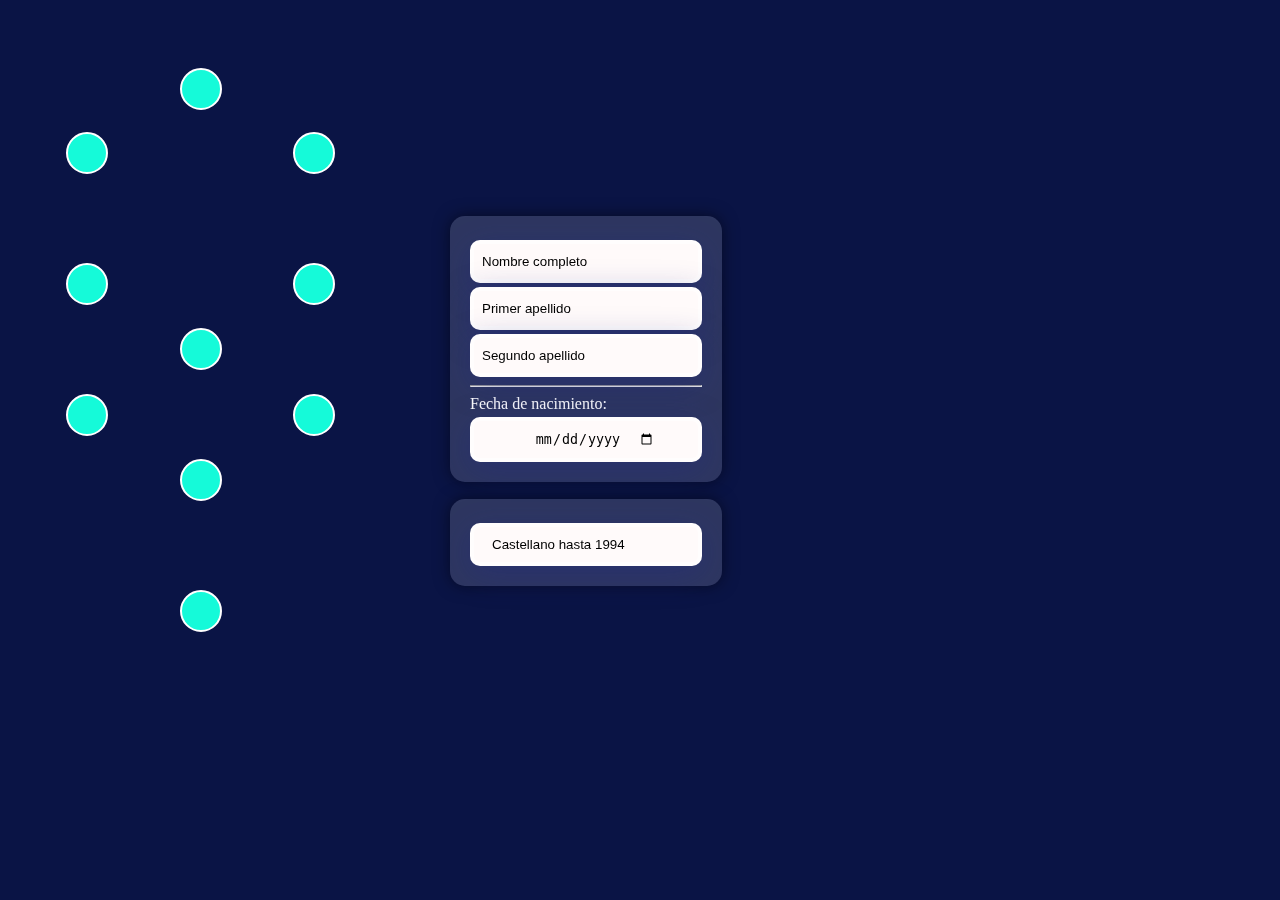
<file: kabbalah.html>
<!DOCTYPE html>
<html lang="en">

<head>
  <meta charset="UTF-8" />
  <meta http-equiv="X-UA-Compatible" content="IE=edge" />
  <meta name="viewport" content="width=device-width, initial-scale=1.0" />
  <title>Arbol de la vida</title>
  <style>
    .losInputs {
      position: absolute;
      left: 450px;
      top: 210px;
      width: 232px;
    }

    .losInputs2 {
      position: absolute;
      left: 450px;
      top: 510px;
      width: 232px;
      padding: 12px;
    }

    .esmerilado {
      box-shadow: 0 0 1rem 0 rgba(0, 0, 0, 0.5);
      border-radius: 15px;
      background-color: rgba(255, 255, 255, 0.15);
      backdrop-filter: blur(10px);
      padding: 20px;
    }

    .borde {
      background: hsla(0, 0%, 100%, 0.3);
      box-shadow: 0 8px 32px 0 rgb(31 38 135 / 37%);
      backdrop-filter: blur(1.5px);
      -webkit-backdrop-filter: blur(1.5px);
      border-radius: 10px;
      border: 4px solid hsla(0, 0%, 100%, 0.6);
    }

    .v-input {
      flex: 1 1 auto;
      font-size: 16px;
      letter-spacing: normal;

      margin-top: 4px;

      max-width: 100%;
      width: auto;

      background-color: "snow";
      font: inherit;
      padding-left: 8px;
    }

    input,
    select {
      outline: none;
      padding-left: 10px;
      background-color: transparent;
      border-style: none;
      border-radius: 0;
      padding: 0.7 0 0 0;
      writing-mode: horizontal-tb !important;

      text-rendering: auto;

      letter-spacing: normal;
      word-spacing: normal;

      text-transform: none;
      text-indent: 0px;
      text-shadow: none;
      display: inline-block;
      text-align: start;
      appearance: auto;
      border: 0 !important;
      margin-top: 10px;
      margin-bottom: 10px;

      appearance: none;
    }

    .arbolsinuso {
      background-color: #0a1445;
    }

    .fondo {
      position: absolute;
      left: 0px;
      top: 0px;
      height: 750px;
      width: 800px;
      background-image: url(https://elarboldemivida.es/wp-content/uploads/2023/02/1500.jpg);
      background-size: 800px 800px;
      background-repeat: no-repeat;
      background-position: top left;

      background-position-x: -200px;
      background-position-y: -50px;
      opacity: 0.3;
    }

    #arbolCanvas {
      position: absolute;
      left: 20px;
      top: 19px;
    }

    .titulo {
      position: absolute;
      left: 700px;
      top: 650px;
      color: antiquewhite;
    }

    table,
    th,
    td {
      border: 1px solid;
      padding: 5px;
      color: honeydew;
    }
  </style>
</head>

<body>
  <div class="arbolsinuso">
    <div class="fondo"></div>
    <div class="titulo">
      <h3 style="color: red" id="muestraError">&nbsp;</h3>
    </div>
    <canvas id="arbolCanvas" width="500" height="700">
      Su navegador no admite el uso de Canvas</canvas>
    <div class="losInputs esmerilado">
      <div class="v-input borde" style="background-color: SNOW">
        <input class="inputletra" type="text" value="Nombre completo" name="nombre" style="padding: 0em" />
      </div>
      <div class="v-input borde" style="background-color: SNOW">
        <input class="inputletra" type="text" value="Primer apellido" name="apellido" style="padding: 0em" />
      </div>
      <div class="v-input borde" style="background-color: SNOW">
        <input class="inputletra" type="text" value="Segundo apellido" name="apellido2" style="padding: 0em" />
      </div>
      <hr />
      <label style="color: white">
        Fecha de nacimiento:
        <div class="v-input borde" style="text-align: center; background-color: SNOW">
          <input class="inputletra" type="date" name="dia" />
        </div>
      </label>
    </div>
    <div class="losInputs2 esmerilado">
      <div class="v-input borde" style="background-color: SNOW">
        <select id="alfabeto" style="background-size: 0; padding-right: 0">
          <!-- style="width: 200px" -->
          <option value="Castellano94" selected>Castellano hasta 1994</option>
          <option value="Castellano95">Castellano desde 1995</option>
          <option value="internacional">Alfabeto internacional</option>
          <option value="italiano">Alfabeto Italiano</option>
          <option value="portugues">Alfabeto Portugués</option>
          <option value="aleman">Alfabeto alemán</option>
        </select>
      </div>
    </div>
    <div id="triadas" class="v-input" style="position: absolute; left: 800px; top: 88px; visibility:hidden;"></div>

    <div id="ficha" style="position: absolute; left: 1180px; top: 118px"></div>
    <div id="secreto" style="position: absolute; left: 1310px; top: 118px"></div>
  </div>
  <script>

    const fileSuelto = true;
    const color1 = "#15fad9";
    const color2 = "#ff1aff";
    const color3 = "#ffb900";
    const colorKarmaTriplicado = "red";
    let auxcolorpormodificaciones = color1;
    const colorfosforito = "#15fad9";
    const puntosRadio = 20;

    let v_alfabeto = "Castellano94";
    let v_nombre;
    let v_apellido1;
    let v_apellido2;
    let v_dia;
    let v_mes;
    let v_año;
    let muestraError = "";

    let ficha = [];
    let secreto = [];
    let fichaConSectreto = [
      0, 0, 0, 0, 0, 0, 0, 0, 0, 0, 0, 0, 0, 0, 0, 0, 0, 0, 0, 0, 0, 0, 0,
    ];
    let flagFichaLlena = false;

    const alfabeto = [
      ["A", 1, 1],
      ["B", 2, 2],
      ["C", 3, 3],
      ["CH", 4, 4],
      ["D", 5, 5],
      ["E", 6, 6],
      ["F", 7, 7],
      ["G", 8, 8],
      ["H", 9, 9],
      ["I", 1, 10],
      ["J", 2, 20],
      ["K", 3, 30],
      ["L", 4, 40],
      ["LL", 5, 50],
      ["M", 6, 60],
      ["N", 7, 70],
      ["Ñ", 8, 80],
      ["O", 9, 90],
      ["P", 1, 100],
      ["Q", 2, 200],
      ["R", 3, 300],
      ["S", 4, 400],
      ["T", 5, 500],
      ["U", 6, 600],
      ["V", 7, 700],
      ["W", 8, 800],
      ["X", 9, 900],
      ["Y", 1, 1000],
      ["Z", 2, 2000],
      [" ", 0, 0],
    ];
    const Castellano95 = [
      ["A", 1, 1],
      ["B", 2, 2],
      ["C", 3, 3],
      ["D", 4, 4],
      ["E", 5, 5],
      ["F", 6, 6],
      ["G", 7, 7],
      ["H", 8, 8],
      ["I", 9, 9],
      ["J", 1, 10],
      ["K", 2, 20],
      ["L", 3, 30],
      ["M", 4, 40],
      ["N", 5, 50],
      ["Ñ", 6, 60],
      ["O", 7, 70],
      ["P", 8, 80],
      ["Q", 9, 90],
      ["R", 1, 100],
      ["S", 2, 200],
      ["T", 3, 300],
      ["U", 4, 400],
      ["V", 5, 500],
      ["W", 6, 600],
      ["X", 7, 700],
      ["Y", 8, 800],
      ["Z", 9, 900],
      [" ", 0, 0],
    ];
    const internacional = [
      ["A", 1, 1],
      ["B", 2, 2],
      ["C", 3, 3],
      ["D", 4, 4],
      ["E", 5, 5],
      ["F", 6, 6],
      ["G", 7, 7],
      ["H", 8, 8],
      ["I", 9, 9],
      ["J", 1, 10],
      ["K", 2, 20],
      ["L", 3, 30],
      ["M", 4, 40],
      ["N", 5, 50],

      ["O", 6, 60],
      ["P", 7, 70],
      ["Q", 8, 80],
      ["R", 9, 90],
      ["S", 1, 100],
      ["T", 2, 200],
      ["U", 3, 300],
      ["V", 4, 400],
      ["W", 5, 500],
      ["X", 6, 600],
      ["Y", 7, 700],
      ["Z", 8, 800],
      [" ", 0, 0],
    ];
    const italiano = [
      ["A", 1, 1],
      ["B", 2, 2],
      ["C", 3, 3],
      ["D", 4, 4],
      ["E", 5, 5],
      ["F", 6, 6],
      ["G", 7, 7],
      ["H", 9, 9],
      ["I", 8, 8],
      ["L", 1, 10],
      ["M", 2, 20],
      ["N", 3, 30],
      ["O", 4, 40],
      ["P", 5, 50],
      ["Q", 6, 60],
      ["R", 7, 70],
      ["S", 8, 80],
      ["T", 9, 90],
      ["U", 1, 100],
      ["V", 2, 200],
      ["Z", 3, 300],
      [" ", 0, 0],
    ];
    const portugues = [
      ["A", 1, 1],
      ["B", 2, 2],
      ["C", 3, 3],
      ["D", 4, 4],
      ["E", 5, 5],
      ["F", 6, 6],
      ["G", 7, 7],
      ["H", 8, 8],
      ["I", 9, 9],
      ["J", 1, 10],
      ["K", 2, 20],
      ["L", 3, 30],
      ["M", 4, 40],
      ["N", 5, 50],
      ["O", 6, 60],
      ["P", 7, 70],
      ["Q", 8, 80],
      ["R", 9, 90],
      ["S", 1, 100],
      ["T", 2, 200],
      ["U", 3, 300],
      ["V", 4, 400],
      ["X", 5, 500],
      ["Y", 6, 600],
      ["Z", 7, 700],
      [" ", 0, 0],
    ];
    const aleman = [
      ["A", 1, 1],
      ["B", 2, 2],
      ["C", 3, 3],
      ["D", 4, 4],
      ["E", 5, 5],
      ["F", 6, 6],
      ["G", 7, 7],
      ["H", 8, 8],
      ["I", 9, 9],
      ["J", 1, 10],
      ["K", 2, 20],
      ["L", 3, 30],
      ["M", 4, 40],
      ["N", 5, 50],
      ["O", 6, 60],
      ["P", 7, 70],
      ["Q", 8, 80],
      ["R", 9, 90],
      ["S", 1, 100],
      ["T", 2, 200],
      ["U", 3, 300],
      ["V", 4, 400],
      ["W", 5, 500],
      ["X", 6, 600],
      ["Z", 7, 700],
      [" ", 0, 0],
    ];

    const posiciones = [
      [70, 181],
      [134, 294],
      [134, 67],
      [265, 294],
      [265, 67],

      [330, 181],
      [396, 294],
      [396, 67],

      [461, 181],
      [592, 181],
    ];
    if (fileSuelto) {
      document.body.style.backgroundColor = "#0a1445";

      document.getElementsByClassName("losInputs")[0].style.top =
        posiciones[5][0] - 114 + "px";
      document.getElementsByClassName("losInputs2")[0].style.top =
        posiciones[5][0] - 114 + 283 + "px";
    }

    function llenarFicha() {
      v_nombre = desglosar(v_nombre)[0];
      ficha[1] = [numero(v_nombre), null, null];
      secreto[0] = numeroSecreto(v_nombre);

      v_apellido1 = desglosar(v_apellido1)[0];
      ficha[2] = [numero(v_apellido1), null, null];
      secreto[1] = numeroSecreto(v_apellido1);

      v_apellido2 = desglosar(v_apellido2)[0];
      ficha[3] = [numero(v_apellido2), null, null];
      secreto[2] = numeroSecreto(v_apellido2);

      ficha[4] = [reduccionA22(v_dia), null, null];
      ficha[5] = [parseInt(v_mes), null, null];
      ficha[6] = [reduccionA22(v_año), null, null];
      ficha[7] = [
        reduccionA22(ficha[1][0] + ficha[2][0] + ficha[3][0]),
        null,
        null,
      ];
      ficha[8] = [
        reduccionA22(ficha[4][0] + ficha[5][0] + ficha[6][0]),
        null,
        null,
      ];
      ficha[9] = [reduccionA22(ficha[7][0] + ficha[8][0]), null, null];
      ficha[10] = [reduccionA22(ficha[1][0] + ficha[2][0]), null, null];
      ficha[11] = [reduccionA22(ficha[2][0] + ficha[3][0]), null, null];
      ficha[12] = [reduccionA22(ficha[4][0] + ficha[5][0]), null, null];
      ficha[13] = [reduccionA22(ficha[5][0] + ficha[6][0]), null, null];
      ficha[20] = [reduccionA22(ficha[10][0] + ficha[11][0]), null, null];
      ficha[21] = [reduccionA22(ficha[12][0] + ficha[13][0]), null, null];
      ficha[22] = [reduccionA22(ficha[20][0] + ficha[21][0]), null, null];

      //Ahora completar familias de numeros
      for (let t = 1; t <= 13; t++) {
        ficha[t][1] = reduccionA9(ficha[t][0]);
        ficha[t][2] = reduccionA9(ficha[t][1]);
      }
      for (let t = 20; t <= 22; t++) {
        ficha[t][1] = reduccionA9(ficha[t][0]);
        ficha[t][2] = reduccionA9(ficha[t][1]);
      }

      // Ahora intento llenar las familias
      for (let qq = 7; qq <= 13; qq++) {
        if (ficha[qq][1] == null) {
          ficha[qq][1] = intentaLlenar(qq);
        } else if (ficha[qq][2] == null) {
          ficha[qq][2] = intentaLlenar(qq);
        }
      }
      for (let qq = 20; qq <= 22; qq++) {
        if (ficha[qq][1] == null) {
          ficha[qq][1] = intentaLlenar(qq);
        } else if (ficha[qq][2] == null) {
          ficha[qq][2] = intentaLlenar(qq);
        }
      }

      //ahora solo sobre las familias incompletas rellenamos con el numero secreto. sin repetidos
      for (let r = 1; r <= 3; r++) {
        if (!verifFamiliaCompleta(r)) {
          completaConSecreto(r);
        }
      }
      //ahora vuelvo a intentar completar la familia, el resultado tambien es secreto
      for (let qq = 7; qq <= 13; qq++) {
        if (ficha[qq][1] == null) {
          ficha[qq][1] = intentaLlenar(qq);
          fichaConSectreto[qq] = ficha[qq][1] || 0;
        } else if (ficha[qq][2] == null) {
          ficha[qq][2] = intentaLlenar(qq);
          fichaConSectreto[qq] = ficha[qq][2] || 0;
        }
      }
      for (let qq = 20; qq <= 22; qq++) {
        if (ficha[qq][1] == null) {
          ficha[qq][1] = intentaLlenar(qq);
          fichaConSectreto[qq] = ficha[qq][1] || 0;
        } else if (ficha[qq][2] == null) {
          ficha[qq][2] = intentaLlenar(qq);
          fichaConSectreto[qq] = ficha[qq][2] || 0;
        }
      }
      flagFichaLlena = true;
    }

    function completaConSecreto(cual) {
      let cualsecreto = secreto[cual - 1];

      let existe1 = ficha[cual][0];
      let existe2 = ficha[cual][1];
      let existe3 = ficha[cual][2];
      if (existe1 == cualsecreto) {
        return;
      }
      if (existe2 == cualsecreto) {
        return;
      }
      if (existe3 == cualsecreto) {
        return;
      }
      if (existe2 == null) {
        ficha[cual][1] = cualsecreto;
        fichaConSectreto[cual] = cualsecreto;
        return;
      } else {
        if (existe3 == null) {
          ficha[cual][2] = cualsecreto;
          fichaConSectreto[cual] = cualsecreto;
          return;
        }
      }
    }

    function verifFamiliaCompleta(cual) {
      let copia = [...ficha[cual]];
      copia.sort(function (a, b) {
        return b - a;
      });
      let existe1 = copia[0];
      let existe2 = copia[1];
      let existe3 = copia[2];
      switch (existe1) {
        case 22:
          if (existe2 == 13 && existe3 == 4) {
            return true;
          } else return false;
          break;
        case 21:
          if (existe2 == 12 && existe3 == 3) {
            return true;
          } else return false;
          break;
        case 20:
          if (existe2 == 11 && existe3 == 2) {
            return true;
          } else return false;
          break;
        case 19:
          if (existe2 == 10 && existe3 == 1) {
            return true;
          } else return false;
          break;
        case 18:
          if (existe2 == 9) {
            return true;
          } else return false;
          break;
        case 17:
          if (existe2 == 8) {
            return true;
          } else return false;
          break;
        case 16:
          if (existe2 == 7) {
            return true;
          } else return false;
          break;
        case 15:
          if (existe2 == 6) {
            return true;
          } else return false;
          break;
        case 14:
          if (existe2 == 5) {
            return true;
          } else return false;
          break;
        default:
          return false;
      }
    }

    function intentaLlenar(cual) {
      let existe1 = ficha[cual][0];
      let existe2 = ficha[cual][1] || 0;
      let existe3 = ficha[cual][2] || 0;
      let intento1;
      let intento2;
      let intento3;
      if (cual == 7) {
        intento1 = ficha[1];
        intento2 = ficha[2];
        intento3 = ficha[3];
        return combinacionesDeSumas3(
          intento1,
          intento2,
          intento3,
          existe1,
          existe2,
          existe3
        );
      }
      if (cual == 8) {
        intento1 = ficha[4];
        intento2 = ficha[5];
        intento3 = ficha[6];
        return combinacionesDeSumas3(
          intento1,
          intento2,
          intento3,
          existe1,
          existe2,
          existe3
        );
      }
      if (cual == 9) {
        intento1 = ficha[7];
        intento2 = ficha[8];
        return combinacionesDeSumas2(
          intento1,
          intento2,
          existe1,
          existe2,
          existe3
        );
      }
      if (cual == 10) {
        intento1 = ficha[1];
        intento2 = ficha[2];
        return combinacionesDeSumas2(
          intento1,
          intento2,
          existe1,
          existe2,
          existe3
        );
      }
      if (cual == 11) {
        intento1 = ficha[2];
        intento2 = ficha[3];
        return combinacionesDeSumas2(
          intento1,
          intento2,
          existe1,
          existe2,
          existe3
        );
      }
      if (cual == 12) {
        intento1 = ficha[4];
        intento2 = ficha[5];
        return combinacionesDeSumas2(
          intento1,
          intento2,
          existe1,
          existe2,
          existe3
        );
      }
      if (cual == 13) {
        intento1 = ficha[5];
        intento2 = ficha[6];
        return combinacionesDeSumas2(
          intento1,
          intento2,
          existe1,
          existe2,
          existe3
        );
      }
      if (cual == 20) {
        intento1 = ficha[10];
        intento2 = ficha[11];
        return combinacionesDeSumas2(
          intento1,
          intento2,
          existe1,
          existe2,
          existe3
        );
      }
      if (cual == 21) {
        intento1 = ficha[12];
        intento2 = ficha[13];
        return combinacionesDeSumas2(
          intento1,
          intento2,
          existe1,
          existe2,
          existe3
        );
      }
      if (cual == 22) {
        intento1 = ficha[20];
        intento2 = ficha[21];
        return combinacionesDeSumas2(
          intento1,
          intento2,
          existe1,
          existe2,
          existe3
        );
      }
    }

    function combinacionesDeSumas3(
      intento1,
      intento2,
      intento3,
      existe1,
      existe2,
      existe3
    ) {
      let resultado;
      for (let r = 0; r <= 2; r++) {
        if (intento1[r] == null) {
          break;
        }
        for (let s = 0; s <= 2; s++) {
          if (intento2[s] == null) {
            break;
          }
          for (let t = 0; t <= 2; t++) {
            if (intento3[t] == null) {
              break;
            }
            resultado = reduccionA22(intento1[r] + intento2[s] + intento3[t]);
            if (
              resultado != existe1 &&
              resultado != existe2 &&
              resultado != existe3
            ) {
              return resultado;
            }
          }
        }
      }
      return null;
    }
    function combinacionesDeSumas2(
      intento1,
      intento2,
      existe1,
      existe2,
      existe3
    ) {
      let resultado;
      for (let r = 0; r <= 2; r++) {
        if (intento1[r] == null) {
          break;
        }
        for (let s = 0; s <= 2; s++) {
          if (intento2[s] == null) {
            break;
          }
          resultado = reduccionA22(intento1[r] + intento2[s]);
          if (
            resultado != existe1 &&
            resultado != existe2 &&
            resultado != existe3
          ) {
            return resultado;
          }
        }
      }
      return null;
    }

    function numero(que) {
      return reduccionA22(desglosar(que)[1]);
    }
    function numeroSecreto(que) {
      return reduccionA22(desglosar(que)[2]);
    }

    function reduccionA9(que) {
      if (que > 22) {
        muestraError =
          "error de interpretacioon en los calculos, por favor avise al administrador";
        return;
      }
      if (que <= 9) return null;
      if (que == 19) return 10;
      let unidades = que % 10;
      let decenas = Math.trunc(que / 10) % 10;
      return unidades + decenas;
    }

    function reduccionA22(que) {
      if (que <= 22) return parseInt(que);
      let unidades = que % 10;
      let decenas = Math.trunc(que / 10) % 10;
      let centenas = Math.trunc(que / 100) % 10;
      let miles = Math.trunc(que / 1000) % 10;
      let decenamiles = Math.trunc(que / 10000) % 10;
      let centenamiles = Math.trunc(que / 100000) % 10;
      let millones = Math.trunc(que / 1000000) % 10;
      return parseInt(
        reduccionA22(
          unidades +
          decenas +
          centenas +
          miles +
          decenamiles +
          centenamiles +
          millones
        )
      );
    }

    function desglosar(que) {
      //que las letras esten en el alfabeto
      que = que.toUpperCase();
      que = eliminarDiacriticos(que);
      let sumaNormal = 0,
        sumaOculta = 0;
      let letra;
      let alfabetoElegido = [];
      switch (v_alfabeto) {
        case "Castellano94":
          alfabetoElegido = alfabeto;
          break;
        case "internacional":
          alfabetoElegido = internacional;
          que = quitarLetrsaNoEsten(que, alfabetoElegido);
          break;
        case "Castellano95":
          alfabetoElegido = Castellano95;
          break;
        case "italiano":
          alfabetoElegido = italiano;
          que = quitarLetrsaNoEsten(que, alfabetoElegido);
          break;
        case "portugues":
          alfabetoElegido = portugues;
          que = quitarLetrsaNoEsten(que, alfabetoElegido);
          break;
        case "aleman":
          alfabetoElegido = aleman;
          que = quitarLetrsaNoEsten(que, alfabetoElegido);
          break;
        default:
          alfabetoElegido = alfabeto;
          que = quitarLetrsaNoEsten(que, alfabetoElegido);
      }
      for (let t = 0; t < que.length; t++) {
        letra = que[t];
        if (v_alfabeto == "Castellano94") {
          if (letra == "C" && t < que.length - 1 && que[t + 1] == "H") {
            letra = "CH";
            t++;
          }
          if (letra == "L" && t < que.length - 1 && que[t + 1] == "L") {
            letra = "LL";
            t++;
          }
        }
        let puntero = 0;
        try {
          while (alfabetoElegido[puntero][0] != letra) {
            puntero++;
          }
        } catch {
          muestraError = "la letra " + letra + " no está en el diccionario";
          return;
        }

        sumaNormal = sumaNormal + alfabetoElegido[puntero][1];
        sumaOculta = sumaOculta + alfabetoElegido[puntero][2];
      }
      //console.log('filtrado: ', que);
      return [que, sumaNormal, sumaOculta];
    }
    function quitarLetrsaNoEsten(que, alfabetoElegido) {
      const texto = [...que];
      var result = "";
      let flag;
      texto.forEach((letra) => {
        flag = true;
        for (const item of alfabetoElegido) {
          if (item[0] === letra) {
            result = result + letra;
            flag = false;
            break;
          }
        }
        if (flag) {
          alert(
            "Se quitó la letra " + letra + " porque no está en el diccionario"
          );
        }
      });

      return result;
    }

    function eliminarDiacriticos(texto) {
      return texto
        .normalize("NFD")
        .replace(
          /([^n\u0300-\u036f]|n(?!\u0303(?![\u0300-\u036f])))[\u0300-\u036f]+/gi,
          "$1"
        )
        .normalize()
        .replace(/[^[A-ZÑ ]]*/g, "")
        .replace(/[[]*/g, "");
    }

    function dibujarFicha() {
      for (let t = 1; t <= 7; t++) {
        auxDibuja3(t, color1);
      }
      //ficha 8 en rojo
      auxDibuja3(8, color2);

      //ficha 9 en verde
      auxDibuja3(9, color3);

      //ficha 10 en linea discontinua
      auxDibuja3(10, color1, false, true);

      //ficha 11 con punto raya , la secreta con ondulacion punto ondulacion
      auxDibuja3(11, color1, false, true, 2);

      //ficha 12 con puntos finos
      auxDibuja3(12, color1, false, true, 3);

      //ficha 13 con puntos gruesos
      auxDibuja3(13, color1, false, true, 4);

      //ahora las lineas de karma
      let senderosexistentes = [];
      for (let t = 1; t <= 13; t++) {
        senderosexistentes = senderosexistentes.concat(ficha[t]);
      }

      let karma = [];
      let karmaduplicado = [];
      let karmatriplicado = [];
      karma = ficha[20].concat(ficha[21].concat(ficha[22])); ///para sumar arrays
      //console.log(karma);
      ///todo duplicado lo pongo en karmaduplicado
      for (var i = karma.length - 1; i >= 0; i--) {
        if (karma.indexOf(karma[i]) !== i) {
          karmaduplicado.push(karma[i]);
          karma.splice(i, 1); //me adelanto quitando uno de los duplicados
        }
      }

      //ahora, en karmaduplicado puede estar mas de una vez, lo reduzco
      /*
          // No, en la nueva version no lo reduzco sino que lo mando a triplicado
          for (var i = karmaduplicado.length - 1; i >= 0; i--) {
              if (karmaduplicado.indexOf(karmaduplicado[i]) !== i) {
                  karmaduplicado.splice(i, 1);
              }
          }
          */
      for (var i = karmaduplicado.length - 1; i >= 0; i--) {
        if (karmaduplicado.indexOf(karmaduplicado[i]) !== i) {
          karmatriplicado.push(karmaduplicado[i]);
          karmaduplicado.splice(i, 1); //me adelanto quitando uno de los duplicados
        }
      }

      //ahora quito los nulos, hay max 1 solo en cada array
      if (karma.indexOf(null) != -1) karma.splice(karma.indexOf(null), 1);
      if (karmaduplicado.indexOf(null) != -1)
        karmaduplicado.splice(karmaduplicado.indexOf(null), 1);
      if (karmatriplicado.indexOf(null) != -1)
        karmatriplicado.splice(karmatriplicado.indexOf(null), 1);
      //ahora quito en karma todos los que esten en karmaduplicado y triplicado.  luego quito de duplicado los que esten en triplicado. es de esta manera porque es una modificacion al codigo existente
      for (var d = karmaduplicado.length - 1; d >= 0; d--) {
        if (karma.indexOf(karmaduplicado[d]) != -1)
          karma.splice(karma.indexOf(karmaduplicado[d]), 1);
      }
      for (var d = karmatriplicado.length - 1; d >= 0; d--) {
        if (karma.indexOf(karmatriplicado[d]) != -1)
          karma.splice(karma.indexOf(karmatriplicado[d]), 1);
        if (karmaduplicado.indexOf(karmatriplicado[d]) != -1)
          karmaduplicado.splice(
            karmaduplicado.indexOf(karmatriplicado[d]),
            1
          );
      }

      // console.log("ficha:", ficha);
      //console.log("karma ", karma);
      //console.log("karmaduplicado ", karmaduplicado);
      //console.log("karmatriplicado ", karmatriplicado);

      karma.forEach((cada) => {
        if (senderosexistentes.indexOf(cada) == -1) {
          //el sendero no esta ocupado entonces dibujo el camino
          dibujaKarma(cada);
        } else {
          // dibujo un + sobre el sendero
          poneSimboloSuma(cada);
        }
      });
      karmaduplicado.forEach((cada) => {
        if (senderosexistentes.indexOf(cada) == -1) {
          dibujaKarmaDuplicado(cada);
        } else {
          poneSimboloSumaduplicado(cada);
        }
      });
      karmatriplicado.forEach((cada) => {
        if (senderosexistentes.indexOf(cada) == -1) {
          dibujaKarmaTriplicado(cada);
        } else {
          auxcolorpormodificaciones = colorKarmaTriplicado;
          poneSimboloSumaduplicado(cada);
          auxcolorpormodificaciones = color1;
        }
      });
      ponecirculos();
      dibujaRecuadro();
      ponenumerosendero();

      //console.log(ficha);

      if (fileSuelto) {
        poneTabla();
      }
      MuestraTablaTriadaVacia();

      if (senderosexistentes.indexOf(1) > -1
        && senderosexistentes.indexOf(3) > -1
        && senderosexistentes.indexOf(22) > -1) {
        document.getElementById("tri1").innerHTML = "\u2713";
      }
      if (senderosexistentes.indexOf(6) > -1
        && senderosexistentes.indexOf(3) > -1
        && senderosexistentes.indexOf(4) > -1) {
        document.getElementById("tri2").innerHTML = "\u2713";
      }
      if (senderosexistentes.indexOf(13) > -1
        && senderosexistentes.indexOf(14) > -1
        && senderosexistentes.indexOf(15) > -1) {
        document.getElementById("tri3").innerHTML = "\u2713";
      } if (senderosexistentes.indexOf(16) > -1
        && senderosexistentes.indexOf(18) > -1
        && senderosexistentes.indexOf(20) > -1) {
        document.getElementById("tri4").innerHTML = "\u2713";
      } if (senderosexistentes.indexOf(8) > -1
        && senderosexistentes.indexOf(9) > -1
        && senderosexistentes.indexOf(11) > -1) {
        document.getElementById("tri5").innerHTML = "\u2713";
      } if (senderosexistentes.indexOf(16) > -1
        && senderosexistentes.indexOf(17) > -1
        && senderosexistentes.indexOf(19) > -1) {
        document.getElementById("tri6").innerHTML = "\u2713";
      }
      //////////////////
      if (senderosexistentes.indexOf(6) > -1
        && senderosexistentes.indexOf(2) > -1
        && senderosexistentes.indexOf(1) > -1) {
        document.getElementById("tri7").innerHTML = "\u2713";
      }
      if (senderosexistentes.indexOf(6) > -1
        && senderosexistentes.indexOf(11) > -1
        && senderosexistentes.indexOf(7) > -1) {
        document.getElementById("tri8").innerHTML = "\u2713";
      } if (senderosexistentes.indexOf(11) > -1
        && senderosexistentes.indexOf(12) > -1
        && senderosexistentes.indexOf(15) > -1) {
        document.getElementById("tri9").innerHTML = "\u2713";
      } if (senderosexistentes.indexOf(14) > -1
        && senderosexistentes.indexOf(19) > -1
        && senderosexistentes.indexOf(15) > -1) {
        document.getElementById("tri10").innerHTML = "\u2713";
      } if (senderosexistentes.indexOf(21) > -1
        && senderosexistentes.indexOf(20) > -1
        && senderosexistentes.indexOf(19) > -1) {
        document.getElementById("tri11").innerHTML = "\u2713";
      }
      //////////////////
      if (senderosexistentes.indexOf(22) > -1
        && senderosexistentes.indexOf(2) > -1
        && senderosexistentes.indexOf(4) > -1) {
        document.getElementById("tri12").innerHTML = "\u2713";
      }
      if (senderosexistentes.indexOf(4) > -1
        && senderosexistentes.indexOf(5) > -1
        && senderosexistentes.indexOf(9) > -1) {
        document.getElementById("tri13").innerHTML = "\u2713";
      } if (senderosexistentes.indexOf(10) > -1
        && senderosexistentes.indexOf(13) > -1
        && senderosexistentes.indexOf(9) > -1) {
        document.getElementById("tri14").innerHTML = "\u2713";
      } if (senderosexistentes.indexOf(14) > -1
        && senderosexistentes.indexOf(13) > -1
        && senderosexistentes.indexOf(17) > -1) {
        document.getElementById("tri15").innerHTML = "\u2713";
      } if (senderosexistentes.indexOf(21) > -1
        && senderosexistentes.indexOf(17) > -1
        && senderosexistentes.indexOf(18) > -1) {
        document.getElementById("tri16").innerHTML = "\u2713";
      }

    }
    function auxponeSimboloSuma(x, y) {
      //console.warn(ctx);
      ctx.save();
      ctx.beginPath();
      ctx.strokeStyle = auxcolorpormodificaciones;

      ctx.lineWidth = 2;
      ctx.setLineDash([]);
      ctx.moveTo(x, y);
      ctx.lineTo(x, y + 10);
      ctx.moveTo(x - 5, y + 5);
      ctx.lineTo(x + 5, y + 5);
      ctx.stroke();
      ctx.restore();
    }
    function poneSimboloSuma(sendero) {
      switch (sendero) {
        case 1:
          auxponeSimboloSuma(110, 85);
          break;
        case 2:
          auxponeSimboloSuma(197, 187);
          break;
        case 3:
          auxponeSimboloSuma(125, 147);
          break;
        case 4:
          auxponeSimboloSuma(235, 200);
          break;
        case 5:
          auxponeSimboloSuma(312, 187);
          break;
        case 6:
          auxponeSimboloSuma(127, 200);
          break;
        case 7:
          auxponeSimboloSuma(50, 187);
          break;
        case 8:
          auxponeSimboloSuma(163, 242);
          break;
        case 9:
          auxponeSimboloSuma(250, 305);
          break;
        case 10:
          auxponeSimboloSuma(312, 317);
          break;
        case 11:
          auxponeSimboloSuma(110, 305);

          break;
        case 12:
          auxponeSimboloSuma(50, 317);
          break;
        case 13:
          auxponeSimboloSuma(250, 345);
          break;
        case 14:
          auxponeSimboloSuma(198, 365);
          break;
        case 15:
          auxponeSimboloSuma(110, 345);
          break;
        case 16:
          auxponeSimboloSuma(135, 373);
          break;
        case 17:
          auxponeSimboloSuma(230, 410);
          break;
        case 18:
          auxponeSimboloSuma(265, 470);
          break;
        case 19:
          auxponeSimboloSuma(110, 435);
          break;
        case 20:
          auxponeSimboloSuma(97, 470);
          break;
        case 21:
          auxponeSimboloSuma(165, 485);
          break;
        case 22:
          auxponeSimboloSuma(255, 85);
          break;
      }
    }
    function poneSimboloSumaduplicado(sendero) {
      switch (sendero) {
        case 1:
          auxponeSimboloSuma(107, 85);
          auxponeSimboloSuma(97, 85);
          break;
        case 2:
          auxponeSimboloSuma(197, 187);
          auxponeSimboloSuma(207, 187);
          break;
        case 3:
          auxponeSimboloSuma(125, 147);
          auxponeSimboloSuma(115, 147);
          break;
        case 4:
          auxponeSimboloSuma(235, 200);
          auxponeSimboloSuma(225, 200);
          break;
        case 5:
          auxponeSimboloSuma(312, 187);
          auxponeSimboloSuma(322, 187);
          break;
        case 6:
          auxponeSimboloSuma(127, 200);
          auxponeSimboloSuma(137, 200);
          break;
        case 7:
          auxponeSimboloSuma(50, 187);
          auxponeSimboloSuma(40, 187);
          break;
        case 8:
          auxponeSimboloSuma(163, 242);
          auxponeSimboloSuma(153, 242);
          break;
        case 9:
          auxponeSimboloSuma(250, 305);
          auxponeSimboloSuma(260, 305);
          break;
        case 10:
          auxponeSimboloSuma(312, 317);
          auxponeSimboloSuma(322, 317);
          break;
        case 11:
          auxponeSimboloSuma(110, 305);
          auxponeSimboloSuma(100, 305);
          break;
        case 12:
          auxponeSimboloSuma(50, 317);
          auxponeSimboloSuma(40, 317);
          break;
        case 13:
          auxponeSimboloSuma(250, 345);
          auxponeSimboloSuma(260, 345);
          break;
        case 14:
          auxponeSimboloSuma(198, 365);
          auxponeSimboloSuma(208, 365);
          break;
        case 15:
          auxponeSimboloSuma(110, 345);
          auxponeSimboloSuma(100, 345);
          break;
        case 16:
          auxponeSimboloSuma(135, 373);
          auxponeSimboloSuma(145, 373);
          break;
        case 17:
          auxponeSimboloSuma(230, 410);
          auxponeSimboloSuma(220, 410);
          break;
        case 18:
          auxponeSimboloSuma(265, 470);
          auxponeSimboloSuma(275, 470);
          break;
        case 19:
          auxponeSimboloSuma(110, 435);
          auxponeSimboloSuma(120, 435);
          break;
        case 20:
          auxponeSimboloSuma(97, 470);
          auxponeSimboloSuma(87, 470);
          break;
        case 21:
          auxponeSimboloSuma(165, 485);
          auxponeSimboloSuma(155, 485);
          break;
        case 22:
          auxponeSimboloSuma(255, 85);
          auxponeSimboloSuma(265, 85);
          break;
      }
    }

    function auxDibuja3(
      t,
      color,
      zig = false,
      discontinua = false,
      dashType = 1
    ) {
      dibujaLinea(ficha[t][0], color, false, discontinua, dashType);
      if (ficha[t][1] != null) {
        if (ficha[t][1] == fichaConSectreto[t])
          dibujaLinea(ficha[t][1], color, true, discontinua, dashType);
        else dibujaLinea(ficha[t][1], color, false, discontinua, dashType);
      }
      if (ficha[t][2] != null) {
        if (ficha[t][2] == fichaConSectreto[t])
          dibujaLinea(ficha[t][2], color, true, discontinua, dashType);
        else dibujaLinea(ficha[t][2], color, false, discontinua, dashType);
      }
    }

    function dibujaLinea(
      cual,
      color,
      zig = false,
      dash = false,
      dashType = 1
    ) {
      //console.log(cual, zig);
      //cuando hay mas de una linea, que se dibujen una al lado de la otra, si es impar sera a la izq de la pricipal
      let separacionOffset = 5;
      let offset =
        Math.pow(-1, linea[cual]) *
        separacionOffset *
        Math.ceil(linea[cual] / 2);
      //console.log("cuantos:", linea[cual], offset);
      linea[cual]++;
      switch (cual) {
        case 1:
          punto[1].cuantos++;
          punto[3].cuantos++;
          new Line(punto[1], punto[3], zig, dash).draw(
            dashType,
            ctx,
            color,
            offset * 0.5,
            offset * 0.8
          );
          break;
        case 2:
          punto[1].cuantos++;
          punto[6].cuantos++;
          new Line(punto[1], punto[6], zig, dash).draw(
            dashType,
            ctx,
            color,
            offset
          );
          break;
        case 3:
          punto[2].cuantos++;
          punto[3].cuantos++;
          new Line(punto[2], punto[3], zig, dash).draw(
            dashType,
            ctx,
            color,
            0,
            offset
          );
          break;
        case 4:
          punto[2].cuantos++;
          punto[6].cuantos++;
          new Line(punto[2], punto[6], zig, dash).draw(
            dashType,
            ctx,
            color,
            offset * 0.8,
            offset * 0.5
          );
          break;
        case 5:
          punto[2].cuantos++;
          punto[4].cuantos++;
          new Line(punto[2], punto[4], zig, dash).draw(
            dashType,
            ctx,
            color,
            offset
          );
          break;
        case 6:
          punto[3].cuantos++;
          punto[6].cuantos++;
          new Line(punto[3], punto[6], zig, dash).draw(
            dashType,
            ctx,
            color,
            offset * -0.8,
            offset * 0.5
          );
          break;
        case 7:
          punto[5].cuantos++;
          punto[3].cuantos++;
          new Line(punto[5], punto[3], zig, dash).draw(
            dashType,
            ctx,
            color,
            offset,
            0
          );
          break;
        case 8:
          punto[4].cuantos++;
          punto[5].cuantos++;
          new Line(punto[4], punto[5], zig, dash).draw(
            dashType,
            ctx,
            color,
            0,
            offset
          );
          break;
        case 9:
          punto[4].cuantos++;
          punto[6].cuantos++;
          new Line(punto[4], punto[6], zig, dash).draw(
            dashType,
            ctx,
            color,
            offset * 0.5,
            offset * 0.8
          );
          break;
        case 10:
          punto[4].cuantos++;
          punto[7].cuantos++;
          new Line(punto[4], punto[7], zig, dash).draw(
            dashType,
            ctx,
            color,
            offset
          );
          break;
        case 11:
          punto[5].cuantos++;
          punto[6].cuantos++;
          new Line(punto[6], punto[5], zig, dash).draw(
            dashType,
            ctx,
            color,
            offset * -0.5,
            offset * 0.8
          );
          break;
        case 12:
          punto[5].cuantos++;
          punto[8].cuantos++;
          new Line(punto[8], punto[5], zig, dash).draw(
            dashType,
            ctx,
            color,
            offset
          );
          break;
        case 13:
          punto[7].cuantos++;
          punto[6].cuantos++;
          new Line(punto[6], punto[7], zig, dash).draw(
            dashType,
            ctx,
            color,
            offset * -0.5,
            offset * 0.8
          );
          break;
        case 14:
          punto[9].cuantos++;
          punto[6].cuantos++;
          new Line(punto[9], punto[6], zig, dash).draw(
            dashType,
            ctx,
            color,
            offset
          );
          break;
        case 15:
          punto[8].cuantos++;
          punto[6].cuantos++;
          new Line(punto[6], punto[8], zig, dash).draw(
            dashType,
            ctx,
            color,
            offset * 0.5,
            offset * 0.8
          );
          break;
        case 16:
          punto[7].cuantos++;
          punto[8].cuantos++;
          new Line(punto[7], punto[8], zig, dash).draw(
            dashType,
            ctx,
            color,
            0,
            offset
          );
          break;
        case 17:
          punto[7].cuantos++;
          punto[9].cuantos++;
          new Line(punto[7], punto[9], zig, dash).draw(
            dashType,
            ctx,
            color,
            offset * 0.5,
            offset * 0.8
          );
          break;
        case 18:
          punto[7].cuantos++;
          punto[10].cuantos++;
          new Line(punto[7], punto[10], zig, dash).draw(
            dashType,
            ctx,
            color,
            offset * 0.8,
            offset * 0.5
          );
          break;
        case 19:
          punto[8].cuantos++;
          punto[9].cuantos++;
          new Line(punto[8], punto[9], zig, dash).draw(
            dashType,
            ctx,
            color,
            offset * -0.5,
            offset * 0.8
          );
          break;

        case 20:
          punto[10].cuantos++;
          punto[8].cuantos++;
          new Line(punto[8], punto[10], zig, dash).draw(
            dashType,
            ctx,
            color,
            offset * 0.5,
            offset * -0.8
          );
          break;
        case 21:
          punto[10].cuantos++;
          punto[9].cuantos++;
          new Line(punto[9], punto[10], zig, dash).draw(
            dashType,
            ctx,
            color,
            offset
          );
          break;
        case 22:
          punto[1].cuantos++;
          punto[2].cuantos++;
          new Line(punto[2], punto[1], zig, dash).draw(
            dashType,
            ctx,
            color,
            offset * -0.5,
            offset * 0.8
          );
          break;
        default:
          return false;
      }
      //ponecirculos();
      //console.log('linea', linea[19]);
    }
    function dibujaKarmaaux(desde, hasta, offsetx = 1, offsety = 1) {
      //ejemplo linea torcida de estrellas
      let xx = (length * 2.6) / 2;
      let region = new Path2D();
      let to = hasta;
      let from = desde;

      let lineRadians = Math.atan2(to.y - from.y, to.x - from.x);
      const a = from.x - to.x;
      const b = from.y - to.y;
      let lineLength = Math.sqrt(a * a + b * b);

      ctx.save();
      ctx.beginPath();
      ctx.translate(from.x + xx * offsetx, from.y + xx * offsety);
      ctx.rotate(lineRadians);
      ctx.moveTo(0, 0);

      region.moveTo(0, 0);
      region.lineTo(0, 0 + xx * 2);
      region.lineTo(lineLength, 0 + xx * 2);
      region.lineTo(lineLength, 0);
      region.lineTo(0, 0);
      region.closePath();

      ctx.fill(region);
      ctx.restore();
    }

    function dibujaKarma(cual, duplicado = false, triplicado = false) {
      if (duplicado) ctx.fillStyle = asteriscopattern;
      else if (triplicado) ctx.fillStyle = karma3pattern;
      else ctx.fillStyle = estrellapattern;
      linea[cual]++;
      switch (cual) {
        case 1:
          dibujaKarmaaux(punto[1], punto[3], 0.5, 0.8);
          break;
        case 2:
          dibujaKarmaaux(punto[1], punto[6]);
          break;
        case 3:
          dibujaKarmaaux(punto[2], punto[3]);
          break;
        case 4:
          dibujaKarmaaux(punto[2], punto[6], 0.8, 0.5);
          break;
        case 5:
          dibujaKarmaaux(punto[2], punto[4]);
          break;
        case 6:
          dibujaKarmaaux(punto[3], punto[6], 0.8, -0.5);
          break;
        case 7:
          dibujaKarmaaux(punto[3], punto[5]);
          break;
        case 8:
          dibujaKarmaaux(punto[4], punto[5]);
          break;
        case 9:
          dibujaKarmaaux(punto[4], punto[6], 0.5, 0.8);
          break;
        case 10:
          dibujaKarmaaux(punto[4], punto[7]);
          break;
        case 11:
          dibujaKarmaaux(punto[6], punto[5], -0.5, 0.8);
          break;
        case 12:
          dibujaKarmaaux(punto[5], punto[8]);
          break;
        case 13:
          dibujaKarmaaux(punto[7], punto[6], -0.5, 0.8);
          break;
        case 14:
          dibujaKarmaaux(punto[6], punto[9]);
          break;
        case 15:
          dibujaKarmaaux(punto[6], punto[8], 0.5, 0.8);
          break;
        case 16:
          dibujaKarmaaux(punto[7], punto[8]);
          break;
        case 17:
          dibujaKarmaaux(punto[7], punto[9], 0.5, 0.8);
          break;
        case 18:
          dibujaKarmaaux(punto[7], punto[10], 0.8, 0.5);
          break;
        case 19:
          dibujaKarmaaux(punto[9], punto[8], -0.5, 0.8);
          break;
        case 20:
          dibujaKarmaaux(punto[8], punto[10], 0.8, -0.5);
          break;
        case 21:
          dibujaKarmaaux(punto[9], punto[10]);
          break;
        case 22:
          dibujaKarmaaux(punto[2], punto[1], -0.5, 0.8);
          break;
        default:
          return false;
      }
      //ponecirculos();
      //console.log('linea', linea[19]);
    }

    function dibujaKarmaDuplicado(cual) {
      dibujaKarma(cual, true);
    }
    function dibujaKarmaTriplicado(cual) {
      dibujaKarma(cual, false, true);
    }
    function clear() {
      linea = [
        0, 0, 0, 0, 0, 0, 0, 0, 0, 0, 0, 0, 0, 0, 0, 0, 0, 0, 0, 0, 0, 0, 0,
      ];
      for (let p = 0; p < posiciones.length; p++) {
        punto[p + 1].cuantos = 0;
      }
      ctx.clearRect(0, 0, canvas.width, canvas.height);
      ponecirculos();
    }

    function ponecirculos() {
      var innerRadius = 5;

      let gradient;
      for (let p = 0; p < posiciones.length; p++) {
        ctx.beginPath();
        ctx.arc(
          posiciones[p][1],
          posiciones[p][0],
          puntosRadio,
          0,
          2 * Math.PI
        );
        gradient = ctx.createRadialGradient(
          posiciones[p][1],
          posiciones[p][0],
          innerRadius,
          posiciones[p][1],
          posiciones[p][0],
          puntosRadio
        );
        gradient.addColorStop(0, colorfosforito);
        gradient.addColorStop(1, "blue");
        ctx.setLineDash([]);
        ctx.lineWidth = 2;
        ctx.strokeStyle = "white";
        ctx.fillStyle = colorfosforito;
        ctx.fill();

        // ctx.lineWidth = 3;
        ctx.stroke();
      }
    }

    function ponenumerosendero() {
      const pos = [
        [106, 117, 1],
        [106, 245, 22],
        [134, 134, 3],
        [396, 134, 16],
        [265, 164, 8],
        [200, 67, 7],
        [200, 294, 5],
        [331, 294, 10],
        [331, 67, 12],
        [200, 181, 2],
        [220, 245, 4],
        [220, 117, 6],

        [295, 245, 9],
        [295, 117, 11],
        [365, 245, 13],
        [365, 117, 15],
        [425, 245, 17],
        [425, 117, 19],

        [480, 245, 18],
        [480, 117, 20],
        [370, 181, 14],
        [500, 181, 21],
      ];

      let diam = puntosRadio / 2;
      let gap = diam / 2;
      let gapx = gap;
      let gapy = gap - 1;

      for (let p = 0; p < pos.length; p++) {
        ctx.font = "12px sans-serif";
        if (pos[p][2] < 10) {
          //     ctx.font = "16px Arial";
          gapx = gap - 2;
          //gapy = gap;
        } else {
          //     if (pos[p][2] < 20) {
          // ctx.font = "12px Arial";
          gapx = gap + 2;
          //gapy = gap;
          //     } else {
          //         ctx.font = "10px Arial";
          //         gapx = gap;
          //         gapy = gap - 2;
          //     }
        }

        ctx.beginPath();
        ctx.arc(pos[p][1], pos[p][0], diam, 0, 2 * Math.PI);
        ctx.fillStyle = "white";
        ctx.fill();
        ctx.setLineDash([]);
        ctx.lineWidth = 1;
        ctx.strokeStyle = "black";
        ctx.strokeText(pos[p][2], pos[p][1] - gapx, pos[p][0] + gapy);

        //ctx.stroke();
      }
    }

    function dibujaRecuadro() {
      for (let cual = 1; cual <= 10; cual++) {
        switch (cual) {
          case 1:
            dibujaRecuadroaux(170, 28 + 53, punto[cual].cuantos, 3);
            //dibujaRecuadroaux(170, 28, punto[cual].cuantos, 3);

            break;
          case 2:
            dibujaRecuadroaux(294 - 10, 134 + 10, punto[cual].cuantos, 4);
            //dibujaRecuadroaux(294 + 45, 134 + 7, punto[cual].cuantos, 4);
            break;
          case 3:
            dibujaRecuadroaux(67 - 10, 134 + 10, punto[cual].cuantos, 4);
            //dibujaRecuadroaux(67 - 65, 134 + 7, punto[cual].cuantos, 4);
            break;
          case 4:
            dibujaRecuadroaux(294 - 10, 265 + 10, punto[cual].cuantos, 4);
            //dibujaRecuadroaux(294 + 45, 265 + 7, punto[cual].cuantos, 4);
            //     dibujaRecuadroaux(294 - 10, 265 + 7, , 4);
            break;
          case 5:
            dibujaRecuadroaux(67 - 10, 265 + 10, punto[cual].cuantos, 4);
            //dibujaRecuadroaux(67 - 65, 265 + 7, punto[cual].cuantos, 4);
            break;
          case 6:
            dibujaRecuadroaux(182 - 10, 330 + 10, punto[cual].cuantos, 8);
            //dibujaRecuadroaux(182 + 55, 330 + 7, punto[cual].cuantos, 8);
            break;
          case 7:
            dibujaRecuadroaux(294 - 10, 396 + 10, punto[cual].cuantos, 5);
            //dibujaRecuadroaux(294 + 45, 396 + 7, punto[cual].cuantos, 5);
            break;
          case 8:
            dibujaRecuadroaux(67 - 10, 396 + 10, punto[cual].cuantos, 5);
            //dibujaRecuadroaux(67 - 65, 396 + 7, punto[cual].cuantos, 5);
            break;
          case 9:
            dibujaRecuadroaux(182 - 10, 461 + 10, punto[cual].cuantos, 4);
            //dibujaRecuadroaux(182 + 45, 461 + 7, punto[cual].cuantos, 4);
            break;
          case 10:
            dibujaRecuadroaux(182 - 10, 592 + 10, punto[cual].cuantos, 3);
            //dibujaRecuadroaux(182 + 55, 592 + 7, punto[cual].cuantos, 3);
            break;

          default:
            return false;
        }
      }
    }

    function dibujaRecuadroaux(x, y, numerador, denominador) {
      // let tamaño = 20;
      // ctx.save();
      // ctx.beginPath();
      // ctx.strokeStyle = "white";
      // ctx.font = '10px Courier New';
      // ctx.lineWidth = 1;
      // ctx.setLineDash([]);
      // ctx.moveTo(x, y);
      // ctx.lineTo(x + tamaño, y);
      // ctx.lineTo(x + tamaño, y - tamaño);
      // ctx.lineTo(x, y - tamaño);
      // ctx.lineTo(x, y);
      // ctx.lineTo(x + tamaño, y - tamaño);
      // ctx.strokeText(numerador, x + 2, y - tamaño + 8);
      // ctx.strokeText(denominador, x + tamaño - 8, y - 3);
      // ctx.stroke();
      // ctx.restore();

      let tamaño = 20;
      let chico = tamaño / 2;
      let aux = numerador < 10 ? chico - 4 : chico - 9;
      ctx.beginPath();
      ctx.strokeStyle = "black";
      ctx.font = "14px sans-serif";
      ctx.lineWidth = 1;
      ctx.setLineDash([]);
      ctx.moveTo(x + 1, y - chico);
      ctx.lineTo(x + tamaño - 2, y - chico);
      //ctx.lineTo(x + tamaño, y - tamaño);
      ctx.strokeText(numerador, x + aux, y - chico - 3);
      ctx.strokeText(denominador, x + chico - 4, y + 3);
      ctx.stroke();
    }

    function poneTabla() {
      let table = document.getElementById("ficha");
      table.innerHTML = "";

      for (let b = 1; b <= 13; b++) {
        let tr = document.createElement("tr");
        let td = document.createElement("td");
        td.style.color = "#AA00AA";
        td.style.width = "18px";
        td.innerHTML = b;
        tr.appendChild(td);
        for (let i = 0; i < 3; i++) {
          let td = document.createElement("td");
          td.style.width = "18px";
          let span = document.createElement("span");
          span.innerHTML = ficha[b][i];
          if (ficha[b][i] == fichaConSectreto[b]) {
            span.style.fontStyle = "italic";
            span.style.color = "red";
          }
          td.appendChild(span);
          tr.appendChild(td);
        }

        table.appendChild(tr);
        if ([3, 6, 9, 11, 13].includes(b)) {
          table.appendChild(document.createElement("p"));
        }
      }

      for (let b = 20; b <= 22; b++) {
        let tr = document.createElement("tr");
        let td = document.createElement("td");
        td.style.color = "#AA00AA";
        td.style.width = "18px";
        td.innerHTML = String.fromCharCode(b + 45);
        tr.appendChild(td);
        for (let i = 0; i < 3; i++) {
          let td = document.createElement("td");
          td.style.width = "18px";
          let span = document.createElement("span");
          span.innerHTML = ficha[b][i];
          if (ficha[b][i] == fichaConSectreto[b]) {
            span.style.fontStyle = "italic";
            span.style.color = "red";
          }
          td.appendChild(span);
          tr.appendChild(td);
        }

        table.appendChild(tr);
      }
      /*  ya no dibujo una seccion para el numero secreto sino que lo pongo en rojo e italica dentro de la tabla
      let secreto = document.getElementById("secreto");
      secreto.innerHTML = "";

      for (let b = 1; b <= 13; b++) {
        let tr = document.createElement("tr");

        let td = document.createElement("td");
        td.innerHTML = fichaConSectreto[b];
        tr.appendChild(td);

        secreto.appendChild(tr);
      }

      for (let b = 20; b <= 22; b++) {
        let tr = document.createElement("tr");

        let td = document.createElement("td");
        td.innerHTML = fichaConSectreto[b];
        tr.appendChild(td);

        secreto.appendChild(tr);
      }
*/
    }

    class Point {
      constructor(x, y) {
        this.x = x;
        this.y = y;
        this.cuantos = 0;
      }
    }
    let linea = [
      0, 0, 0, 0, 0, 0, 0, 0, 0, 0, 0, 0, 0, 0, 0, 0, 0, 0, 0, 0, 0, 0, 0,
    ];

    let punto = [];
    for (let p = 0; p < posiciones.length; p++) {
      punto[p + 1] = new Point(posiciones[p][1], posiciones[p][0]);
    }
    class Line {
      constructor(
        fromPoint = null,
        toPoint = null,
        zigZagged = false,
        dashed = false
      ) {
        this.from = fromPoint;
        this.to = toPoint;
        this.dashed = dashed;
        this.zigZagged = zigZagged;

        this.prepareZigZag();
      }

      setFrom(point) {
        this.from = point;
      }

      setTo(point) {
        this.to = toPoint;
      }

      getFrom() {
        return this.from;
      }

      getTo() {
        return this.to;
      }

      prepareZigZag() {
        // Get the radian angle of the line
        this.lineRadians = Math.atan2(
          this.to.y - this.from.y,
          this.to.x - this.from.x
        );

        // Get the length of the line
        const a = this.from.x - this.to.x;
        const b = this.from.y - this.to.y;
        this.lineLength = Math.sqrt(a * a + b * b);

        // 10 pixels between each zig zag "wave"
        this.zigzagSpacing = 5;

        // Length of one zig zag line - will in reality be doubled see below usage
        this.oneZigZagLength = 1;

        //Length of the last straight bit - so we do not zig zag all the line
        this.straightLengthWhenZigZag = 5;

        // The length of the zig zag lines
        this.zigZagLength = this.lineLength - this.straightLengthWhenZigZag;
      }

      draw(
        dashType = 1,
        ctx,
        color = "#0ff",
        offsetx = 0,
        offsety = 0,
        lineWidth = 2.0
      ) {
        if (this.dashed) {
          switch (dashType) {
            case 1:
              ctx.setLineDash([12, 4]);
              break;
            case 2:
              ctx.setLineDash([15, 3, 3, 3]);
              break;
            case 3:
              ctx.lineCap = "round";
              lineWidth = 1;
              ctx.setLineDash([0, 6]);
              break;
            case 4:
              ctx.setLineDash([0, 5]);
              ctx.lineCap = "round";
              lineWidth = 3;
              break;
            default:
              ctx.setLineDash([12, 4]);
              break;
          }
        } else {
          ctx.setLineDash([]);
        }

        if (this.zigZagged) {
          this.drawZigZagged(ctx, offsetx, offsety);
        } else {
          ctx.beginPath();
          ctx.moveTo(this.from.x + offsetx, this.from.y + offsety);
          ctx.lineTo(this.to.x + offsetx, this.to.y + offsety);
        }
        ctx.lineWidth = lineWidth;
        ctx.strokeStyle = color;

        ctx.stroke();
        ctx.lineCap = "butt"; //reset
        ctx.setLineDash([]);
      }

      drawZigZagged(ctx, offsetx = 0, offsety = 0) {
        // Save the current drawing state
        ctx.save();

        // Begin the new path
        ctx.beginPath();

        //Set the new 0, 0
        ctx.translate(this.from.x + offsetx, this.from.y + offsety);

        // Rotate the canvas so we can treat it like straight
        ctx.rotate(this.lineRadians);

        // Begin from 0, 0 (ie this.from.x, this.from.y)
        ctx.moveTo(0, 0);
        let zx = 0;
        // Create zig zag lines
        for (let n = 0; zx < this.zigZagLength; n++) {
          // The new zig zag x position
          zx = (n + 1) * this.zigzagSpacing;

          // The new zig zag y position - each and other time up and down
          const zy =
            n % 2 == 0 ? -this.oneZigZagLength : this.oneZigZagLength;

          // Draw the an actual line of the zig zag line
          ctx.lineTo(zx, zy);
        }
        // Back to the center vertically
        ctx.lineTo(this.lineLength - this.straightLengthWhenZigZag / 2, 0);

        // Draw the last bit straight
        ctx.lineTo(this.lineLength, 0);

        // Restore the previous drawing state
        ctx.restore();
      }

      setDashed(enable) {
        this.dashed = enable;
      }

      setZigZagged(enable) {
        this.zigZagged = enable;
      }
    }

    const muestraErrorDiv = document.getElementById("muestraError");

    let canvas = document.getElementById("arbolCanvas");
    canvas.style.position = "absolute";
    let ctx = canvas.getContext("2d");

    var length = 6;
    // forma de estrella
    const estrellaCanvas = document.createElement("canvas");
    const estrella = estrellaCanvas.getContext("2d");
    estrellaCanvas.width = length * 3;
    estrellaCanvas.height = length * 3;
    estrella.fillStyle = "transparent";
    estrella.translate(length, length);
    estrella.beginPath();
    estrella.globalAlpha = 1;
    estrella.rotate((Math.PI / 180) * 72);
    estrella.scale(1, 1);
    estrella.strokeStyle = color1;
    estrella.fillStyle = color1;
    estrella.lineWidth = 1;
    for (var i = 5; i--;) {
      estrella.lineTo(0, length);
      estrella.translate(0, length);
      estrella.rotate((Math.PI * 2) / 10);
      estrella.lineTo(0, -length);
      estrella.translate(0, -length);
      estrella.rotate(-((Math.PI * 6) / 10));
    }
    estrella.lineTo(0, length);
    estrella.closePath();
    estrella.fill();
    estrella.stroke();
    const estrellapattern = ctx.createPattern(estrellaCanvas, "repeat");

    // forma de asterisco
    let lengthnueva = 7;
    const asteriscoCanvas = document.createElement("canvas");
    const asterisco = asteriscoCanvas.getContext("2d");
    asteriscoCanvas.width = length * 3;
    asteriscoCanvas.height = length * 3;
    asterisco.fillStyle = "transparent";
    asterisco.translate((length * 3) / 2, (length * 3) / 2);
    asterisco.beginPath();
    asterisco.globalAlpha = 1;
    //asterisco.rotate((Math.PI / 180) * 72);
    asterisco.scale(1, 1);
    asterisco.strokeStyle = color1;
    asterisco.fillStyle = color1;
    asterisco.lineWidth = 2;
    for (var i = 9; i--;) {
      asterisco.lineTo(0, lengthnueva);
      asterisco.translate(0, lengthnueva);
      //    asterisco.rotate((Math.PI * 2) / 10);
      asterisco.lineTo(0, -lengthnueva);
      asterisco.translate(0, -lengthnueva);
      asterisco.rotate(-((Math.PI / 180) * 40));
    }
    asterisco.lineTo(0, lengthnueva);
    asterisco.closePath();
    asterisco.fill();
    asterisco.stroke();
    const asteriscopattern = ctx.createPattern(asteriscoCanvas, "repeat");

    const karma3Canvas = document.createElement("canvas");
    const karma3 = karma3Canvas.getContext("2d");
    karma3Canvas.width = length * 3;
    karma3Canvas.height = length * 3;
    karma3.fillStyle = "transparent";
    karma3.translate((length * 3) / 2, (length * 3) / 2);
    karma3.beginPath();
    karma3.globalAlpha = 1;
    //karma3.rotate((Math.PI / 180) * 72);
    karma3.scale(1, 1);
    karma3.strokeStyle = colorKarmaTriplicado;
    karma3.fillStyle = colorKarmaTriplicado;
    karma3.lineWidth = 2;
    for (var i = 9; i--;) {
      karma3.lineTo(0, lengthnueva);
      karma3.translate(0, lengthnueva);
      //    karma3.rotate((Math.PI * 2) / 10);
      karma3.lineTo(0, -lengthnueva);
      karma3.translate(0, -lengthnueva);
      karma3.rotate(-((Math.PI / 180) * 40));
    }
    karma3.lineTo(0, lengthnueva);
    karma3.closePath();
    karma3.fill();
    karma3.stroke();
    const karma3pattern = ctx.createPattern(karma3Canvas, "repeat");

    // //esto es solo para probar cómo se ve en pantalla
    for (let y = 1; y <= 22; y++) {
      let zig = false;
      let disc = false;
      // dibujaLinea(y, color1, zig, disc, 4);
      // dibujaLinea(y, color1, zig, disc, 2);
      ///dibujaLinea(y, color1, zig, disc, 3);
      // dibujaLinea(y, color1, zig, disc, 3);
      //dibujaLinea(y, color1, zig, disc, 4);

      //poneSimboloSuma(y);
      //poneSimboloSumaduplicado(y);
      // if (y % 2 == 1) dibujaKarma(y);
      // else dibujaKarmaDuplicado(y);
    }

    ponecirculos();
    //ponenumerosendero();
    //dibujaRecuadro();

    var inputletra = document.getElementsByClassName("inputletra");
    for (let t = 0; t < inputletra.length; t++) {
      inputletra[t].onfocus = function () {
        this.value = "";
      };
      inputletra[t].onchange = function (e) {
        clear();
        if (this.name == "nombre") v_nombre = this.value;

        if (this.name == "apellido") v_apellido1 = this.value;
        if (this.name == "apellido2") v_apellido2 = this.value;
        if (this.name == "dia") {
          var d = new Date(this.value + "T00:00:00");
          v_año = d.getFullYear();
          v_mes = d.getMonth() + 1;
          v_dia = d.getDate();
          // console.log(v_dia, v_mes, v_año);
        }

        // console.log(v_nombre && v_apellido1 && v_apellido2 && v_dia);

        if (v_nombre && v_apellido1 && v_apellido2 && v_dia) {
          llenarFicha();
          inputletra[0].value = v_nombre;
          inputletra[1].value = v_apellido1;
          inputletra[2].value = v_apellido2;
          clear();

          dibujarFicha();

          //console.log(ficha);
          //console.log(fichaConSectreto);
        }
        muestraErrorDiv.innerHTML = muestraError;
        //setTimeout(resultado, 10);
      };
    }
    // const radioBtns = document.querySelectorAll('input[name="alfabeto"]');
    // radioBtns.forEach((radioBtn) => {
    //     radioBtn.addEventListener("change", () => {
    //         v_alfabeto = document.querySelector(
    //             'input[name="alfabeto"]:checked'
    //         ).value;
    //         console.log(v_alfabeto);

    //         if (v_nombre && v_apellido1 && v_apellido2 && v_dia) {
    //             llenarFicha();
    //             inputletra[0].value = v_nombre;
    //             inputletra[1].value = v_apellido1;
    //             inputletra[2].value = v_apellido2;
    //             clear();
    //             dibujarFicha();
    //             //console.log(ficha);
    //             //console.log(fichaConSectreto);
    //         }
    //         muestraErrorDiv.innerHTML = muestraError;
    //     });
    // });

    const miSelect = document.getElementById("alfabeto");
    miSelect.addEventListener("change", function () {
      v_alfabeto = miSelect.value;
      //console.log(v_alfabeto);

      if (v_nombre && v_apellido1 && v_apellido2 && v_dia) {
        llenarFicha();
        inputletra[0].value = v_nombre;
        inputletra[1].value = v_apellido1;
        inputletra[2].value = v_apellido2;
        clear();
        dibujarFicha();

        //console.log(ficha);
        //console.log(fichaConSectreto);
      }
      muestraErrorDiv.innerHTML = muestraError;
    });


    function MuestraTablaTriadaVacia() {
      let table = document.getElementById("triadas");
      table.innerHTML = "";
      table.style.visibility = "visible";

      var texto = [
        'TRIADAS ESTRUCTURALES',
        'Triada de las Raíces',
        'Triada de la Fe',
        'Triada de la Memoria',
        'Triada de la Inserción en el Mundo',
        'Triada de la Ética o Conciencia Moral',
        'Triada del Temple de Ánimo',
        'TRIADAS PASIVAS',
        'Triada de la Ascética',
        'Triada de la Conservación',
        'Triada de los Miedos',
        'Triada de la Intuición',
        'Triada de la Lógica',
        'TRIADAS ACTIVAS',
        'Triada de la Mística',
        'Triada de la Innovación',
        'Triada de los Deseos',
        'Triada del Impulso',
        'Triada de la Iniciativa'
      ]
        ;
      let punterotriada = 1;
      for (let b = 0; b < texto.length; b++) {
        // console.log(texto[b]);

        let tr = document.createElement("tr");

        //tr.style.backgroundColor = "ghostwhite";
        let td = document.createElement("td");
        td.style.width = "270px";
        //td.style.borderColor = "black";
        let span = document.createElement("span");
        //span.style.color = "black";
        span.innerHTML = texto[b];

        if ([0, 7, 13].includes(b)) {

          td.setAttribute("colspan", "2");
        } else {
          let tdchek = document.createElement("td");
          tdchek.setAttribute("id", "tri" + punterotriada);
          punterotriada++;
          //tdchek.innerHTML = "\u2713";
          tdchek.innerHTML = "&nbsp;&nbsp;&nbsp;&nbsp;";
          //tdchek.style.fontWeight = "bold";
          tdchek.style.color = "#15fad9";
          tdchek.style.borderColor = "white";
          tr.appendChild(tdchek);

        }

        td.appendChild(span);
        tr.appendChild(td);
        table.appendChild(tr);
        if ([6, 12].includes(b)) {
          let br = document.createElement("br");
          table.appendChild(br);
        }
      }




    }

  </script>
</body>

</html>
</file>
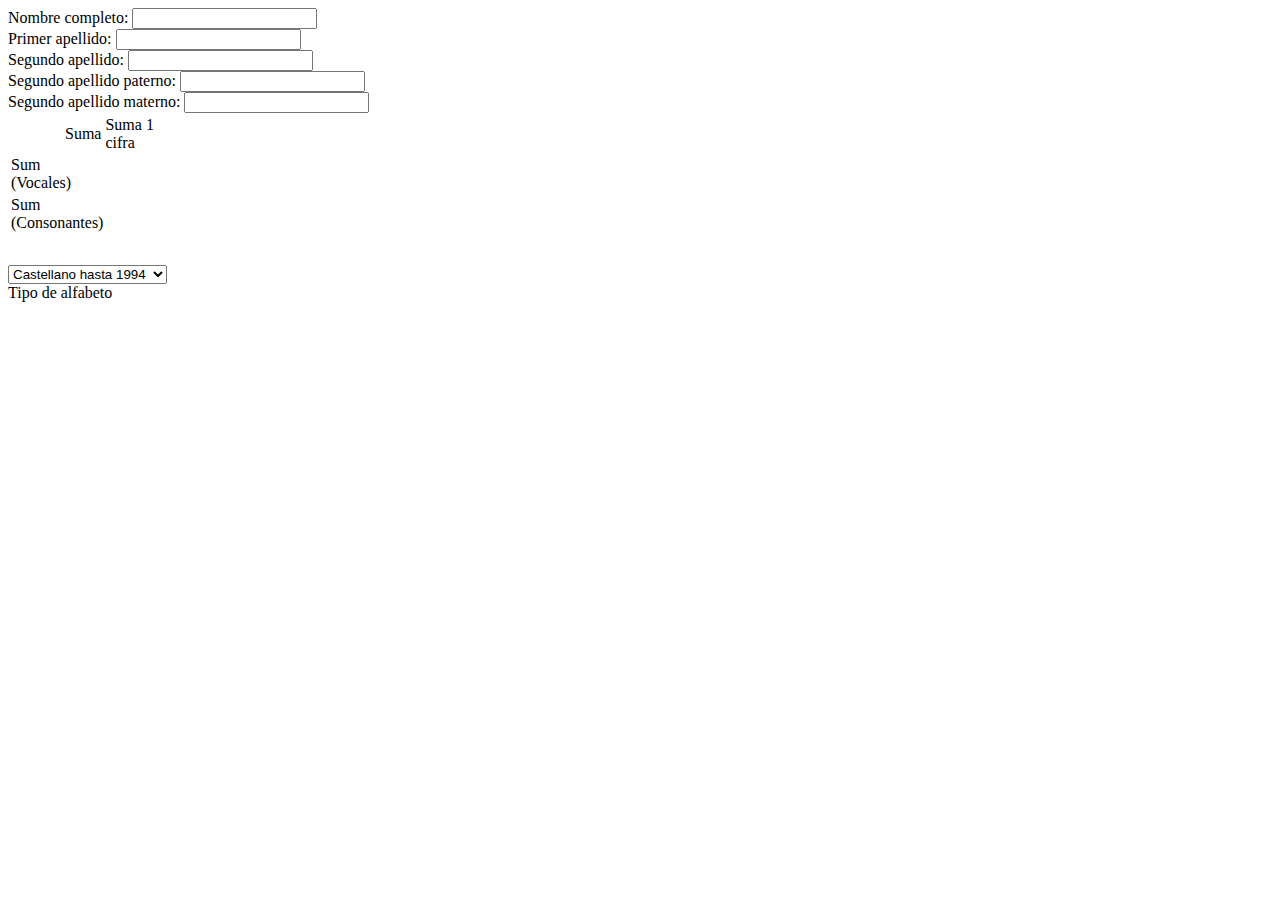
<file: Numerologia - blanco.html>
<!DOCTYPE html>
<html lang="es">

<head>
    <meta charset="UTF-8" />
    <meta http-equiv="X-UA-Compatible" content="IE=edge" />
    <meta name="viewport" content="width=device-width, initial-scale=1.0" />
    <link rel="stylesheet" href="https://cdnjs.cloudflare.com/ajax/libs/bootstrap/5.2.3/css/bootstrap.min.css"
        integrity="sha512-SbiR/eusphKoMVVXysTKG/7VseWii+Y3FdHrt0EpKgpToZeemhqHeZeLWLhJutz/2ut2Vw1uQEj2MbRF+TVBUA=="
        crossorigin="anonymous" referrerpolicy="no-referrer" />

    <script src="https://cdnjs.cloudflare.com/ajax/libs/bootstrap/5.2.3/js/bootstrap.min.js"
        integrity="sha512-1/RvZTcCDEUjY/CypiMz+iqqtaoQfAITmNSJY17Myp4Ms5mdxPS5UV7iOfdZoxcGhzFbOm6sntTKJppjvuhg4g=="
        crossorigin="anonymous" referrerpolicy="no-referrer"></script>


    <title>Arbol de la vida</title>
    <style>
        .input-group-text {
            min-width: 220px;
        }

        .recuadro {
            max-width: 50px;
            border-width: thin;
        }

        .esmerilado {
            box-shadow: 0 0 1rem 0 rgba(0, 0, 0, 0.5);
            border-radius: 15px;
            background-color: rgba(255, 255, 255, 0.15);
            backdrop-filter: blur(10px);
            padding: 20px;
        }

        .letra {

            text-align: center;
            vertical-align: middle;
            line-height: 40px;
            display: inline-block;
            width: 40px;
            height: 40px;
            margin: 6px;
            background-color: #a39999;
            margin-top: 30px;

        }

        .nombre {

            text-align: center;
            vertical-align: middle;
            line-height: 40px;
            display: inline-block;

            height: 40px;
            margin: 6px;

            margin-top: 30px;

        }

        .numero {

            text-align: center;
            vertical-align: middle;
            line-height: 4px;
            display: inline-block;
            width: 40px;

            margin: 6px;

        }

        .container-md {
            margin-top: 20px;
        }

        .col {
            text-align: justify;
        }

        .titulo {
            position: absolute;
            left: 700px;
            top: 650px;
            color: antiquewhite;
        }
    </style>
</head>

<body>
    <div class="container">
        <div class="titulo">
            <h3 style="color: red" id="muestraError">&nbsp;</h3>
        </div>


        <div class="row">

            <div class="col-lg-5 col-md-12 mt-2
            ">
                <div>
                    <form>
                        <div class="input-group ">
                            <span class="input-group-text bg-warning">Nombre completo:</span>
                            <input type="text" class="form-control inputletra" name="nombre">
                        </div>
                        <div class="input-group ">
                            <span class="input-group-text bg-warning">Primer apellido:</span>
                            <input type="text" class="form-control inputletra" name="apellido" />

                        </div>
                        <div class="input-group ">
                            <span class="input-group-text bg-warning">Segundo apellido:</span>
                            <input type="text" class="form-control inputletra" name="apellido2" />

                        </div>

                        <div class="input-group ">
                            <span class="input-group-text bg-warning">Segundo apellido paterno:</span>
                            <input type="text" class="form-control inputletra" name="apellido2P" />
                        </div>
                        <div class="input-group ">
                            <span class="input-group-text bg-warning">Segundo apellido materno:</span>
                            <input type="text" class="form-control inputletra" name="apellido2M" />
                        </div>
                    </form>
                </div>
            </div>
            <div class="col-lg-2 col-md-12"></div>
            <div class="col-lg-5 col-md-12  mt-2">
                <div class="row">
                    <table>
                        <tr>
                            <td></td>
                            <td class="bg-warning recuadro">Suma</td>
                            <td class="bg-warning recuadro">Suma 1 cifra</td>
                        </tr>
                        <tr>
                            <td class="bg-warning recuadro">Sum (Vocales)</td>
                            <td class="recuadro" id="v"></td>
                            <td class="recuadro" id="v1"></td>
                        </tr>
                        <tr>
                            <td class="bg-warning recuadro">Sum (Consonantes)</td>
                            <td class="recuadro" id="c"></td>
                            <td class="recuadro" id="c1"></td>
                        </tr>
                    </table>
                </div>
                <div class="row" style="margin-top: 30px;    ">
                    <div class="col">
                        <select id="alfabeto" class="form-select">
                            <!-- style="width: 200px" -->
                            <option value="Castellano94" selected>Castellano hasta 1994</option>
                            <option value="Castellano95">Castellano desde 1995</option>
                            <option value="internacional">Alfabeto internacional</option>
                            <option value="italiano">Alfabeto Italiano</option>
                            <option value="portugues">Alfabeto Portugués</option>
                            <option value="aleman">Alfabeto alemán</option>
                        </select>
                    </div>
                    <div class="col">
                        Tipo de alfabeto</div>
                </div>
            </div>
        </div>




        <div class="row">
            <div class="col-lg-3 col-md-3 col-sd-12">
                <div id="margen1" class="row row-cols-auto">

                </div>
                <div id="margen2" class="row row-cols-auto">

                </div>
                <div id="margen3" class="row row-cols-auto">

                </div>
                <div id="margen4" class="row row-cols-auto">

                </div>
                <div id="margen5" class="row row-cols-auto">
                </div>
            </div>

            <div class="col-lg-9 col-md-9 col-sd-12">
                <div id="linea1" class="row row-cols-auto">

                </div>
                <div id="linea2" class="row row-cols-auto">

                </div>
                <div id="linea3" class="row row-cols-auto">

                </div>
                <div id="linea4" class="row row-cols-auto">

                </div>
                <div id="linea5" class="row row-cols-auto">
                </div>
            </div>
        </div>
    </div>

    <script>
        const fileSuelto = true;
        const color1 = "#15fad9";
        const color2 = "#ff1aff";
        const color3 = "#ffb900";
        const colorKarmaTriplicado = "red";
        let auxcolorpormodificaciones = color1;
        const colorfosforito = "#15fad9";
        const puntosRadio = 20;

        let v_alfabeto = "Castellano94";
        let v_nombre = '';
        let v_apellido1 = '';
        let v_apellido2 = '';
        let v_apellido2P = '';
        let v_apellido2M = '';
        let numero1 = [];
        let numero2 = [];
        let tr;
        let v_mes;
        let v_año;
        let muestraError = "";
        let v_caminodevida = 0;



        const alfabeto = [
            ["A", 1, 1],
            ["B", 2, 2],
            ["C", 3, 3],
            ["CH", 4, 4],
            ["D", 5, 5],
            ["E", 6, 6],
            ["F", 7, 7],
            ["G", 8, 8],
            ["H", 9, 9],
            ["I", 1, 10],
            ["J", 2, 20],
            ["K", 3, 30],
            ["L", 4, 40],
            ["LL", 5, 50],
            ["M", 6, 60],
            ["N", 7, 70],
            ["Ñ", 8, 80],
            ["O", 9, 90],
            ["P", 1, 100],
            ["Q", 2, 200],
            ["R", 3, 300],
            ["S", 4, 400],
            ["T", 5, 500],
            ["U", 6, 600],
            ["V", 7, 700],
            ["W", 8, 800],
            ["X", 9, 900],
            ["Y", 1, 1000],
            ["Z", 2, 2000],
            [" ", 0, 0],
        ];
        const Castellano95 = [
            ["A", 1, 1],
            ["B", 2, 2],
            ["C", 3, 3],
            ["D", 4, 4],
            ["E", 5, 5],
            ["F", 6, 6],
            ["G", 7, 7],
            ["H", 8, 8],
            ["I", 9, 9],
            ["J", 1, 10],
            ["K", 2, 20],
            ["L", 3, 30],
            ["M", 4, 40],
            ["N", 5, 50],
            ["Ñ", 6, 60],
            ["O", 7, 70],
            ["P", 8, 80],
            ["Q", 9, 90],
            ["R", 1, 100],
            ["S", 2, 200],
            ["T", 3, 300],
            ["U", 4, 400],
            ["V", 5, 500],
            ["W", 6, 600],
            ["X", 7, 700],
            ["Y", 8, 800],
            ["Z", 9, 900],
            [" ", 0, 0],
        ];
        const internacional = [
            ["A", 1, 1],
            ["B", 2, 2],
            ["C", 3, 3],
            ["D", 4, 4],
            ["E", 5, 5],
            ["F", 6, 6],
            ["G", 7, 7],
            ["H", 8, 8],
            ["I", 9, 9],
            ["J", 1, 10],
            ["K", 2, 20],
            ["L", 3, 30],
            ["M", 4, 40],
            ["N", 5, 50],

            ["O", 6, 60],
            ["P", 7, 70],
            ["Q", 8, 80],
            ["R", 9, 90],
            ["S", 1, 100],
            ["T", 2, 200],
            ["U", 3, 300],
            ["V", 4, 400],
            ["W", 5, 500],
            ["X", 6, 600],
            ["Y", 7, 700],
            ["Z", 8, 800],
            [" ", 0, 0],
        ];
        const italiano = [
            ["A", 1, 1],
            ["B", 2, 2],
            ["C", 3, 3],
            ["D", 4, 4],
            ["E", 5, 5],
            ["F", 6, 6],
            ["G", 7, 7],
            ["H", 9, 9],
            ["I", 8, 8],
            ["L", 1, 10],
            ["M", 2, 20],
            ["N", 3, 30],
            ["O", 4, 40],
            ["P", 5, 50],
            ["Q", 6, 60],
            ["R", 7, 70],
            ["S", 8, 80],
            ["T", 9, 90],
            ["U", 1, 100],
            ["V", 2, 200],
            ["Z", 3, 300],
            [" ", 0, 0],
        ];
        const portugues = [
            ["A", 1, 1],
            ["B", 2, 2],
            ["C", 3, 3],
            ["D", 4, 4],
            ["E", 5, 5],
            ["F", 6, 6],
            ["G", 7, 7],
            ["H", 8, 8],
            ["I", 9, 9],
            ["J", 1, 10],
            ["K", 2, 20],
            ["L", 3, 30],
            ["M", 4, 40],
            ["N", 5, 50],
            ["O", 6, 60],
            ["P", 7, 70],
            ["Q", 8, 80],
            ["R", 9, 90],
            ["S", 1, 100],
            ["T", 2, 200],
            ["U", 3, 300],
            ["V", 4, 400],
            ["X", 5, 500],
            ["Y", 6, 600],
            ["Z", 7, 700],
            [" ", 0, 0],
        ];
        const aleman = [
            ["A", 1, 1],
            ["B", 2, 2],
            ["C", 3, 3],
            ["D", 4, 4],
            ["E", 5, 5],
            ["F", 6, 6],
            ["G", 7, 7],
            ["H", 8, 8],
            ["I", 9, 9],
            ["J", 1, 10],
            ["K", 2, 20],
            ["L", 3, 30],
            ["M", 4, 40],
            ["N", 5, 50],
            ["O", 6, 60],
            ["P", 7, 70],
            ["Q", 8, 80],
            ["R", 9, 90],
            ["S", 1, 100],
            ["T", 2, 200],
            ["U", 3, 300],
            ["V", 4, 400],
            ["W", 5, 500],
            ["X", 6, 600],
            ["Z", 7, 700],
            [" ", 0, 0],
        ];
        function reduccionA9(que) {
            if (que > 22) {
                muestraError =
                    "error de interpretacioon en los calculos, por favor avise al administrador";
                return;
            }
            if (que <= 9) return null;
            if (que == 19) return 10;
            let unidades = que % 10;
            let decenas = Math.trunc(que / 10) % 10;
            return unidades + decenas;
        }

        function reduccionA22(que) {
            if (que <= 22) return parseInt(que);
            let unidades = que % 10;
            let decenas = Math.trunc(que / 10) % 10;
            let centenas = Math.trunc(que / 100) % 10;
            let miles = Math.trunc(que / 1000) % 10;
            let decenamiles = Math.trunc(que / 10000) % 10;
            let centenamiles = Math.trunc(que / 100000) % 10;
            let millones = Math.trunc(que / 1000000) % 10;
            return parseInt(
                reduccionA22(
                    unidades +
                    decenas +
                    centenas +
                    miles +
                    decenamiles +
                    centenamiles +
                    millones
                )
            );
        }

        function reduccionA0(que) {
            let unidades = que % 10;
            let decenas = Math.trunc(que / 10) % 10;
            let centenas = Math.trunc(que / 100) % 10;
            let miles = Math.trunc(que / 1000) % 10;

            return parseInt(unidades + decenas + centenas + miles);
        }

        function desglosar(que, donde) {
            //que las letras esten en el alfabeto
            que = que.toUpperCase().trim();
            que = eliminarDiacriticos(que);
            let sumaNormal = 0,
                sumaOculta = 0;
            let letra;

            switch (v_alfabeto) {
                case "Castellano94":
                    alfabetoElegido = alfabeto;
                    break;
                case "internacional":
                    alfabetoElegido = internacional;
                    que = quitarLetrsaNoEsten(que, alfabetoElegido);
                    break;
                case "Castellano95":
                    alfabetoElegido = Castellano95;
                    break;
                case "italiano":
                    alfabetoElegido = italiano;
                    que = quitarLetrsaNoEsten(que, alfabetoElegido);
                    break;
                case "portugues":
                    alfabetoElegido = portugues;
                    que = quitarLetrsaNoEsten(que, alfabetoElegido);
                    break;
                case "aleman":
                    alfabetoElegido = aleman;
                    que = quitarLetrsaNoEsten(que, alfabetoElegido);
                    break;
                default:
                    alfabetoElegido = alfabeto;
                    que = quitarLetrsaNoEsten(que, alfabetoElegido);
            }
            for (let t = 0; t < que.length; t++) {
                letra = que[t];
                if (v_alfabeto == "Castellano94") {
                    if (letra == "C" && t < que.length - 1 && que[t + 1] == "H") {
                        letra = "CH";
                        t++;
                    }
                    if (letra == "L" && t < que.length - 1 && que[t + 1] == "L") {
                        letra = "LL";
                        t++;
                    }
                }
                let puntero = 0;
                try {
                    while (alfabetoElegido[puntero][0] != letra) {
                        puntero++;
                    }
                } catch {
                    muestraError = "la letra " + letra + " no está en el diccionario";
                    return;
                }
                /* if (que == "SANCHEZ") {
                  console.log(
                    letra,
                    "valor: " + alfabetoElegido[puntero][1],
                    sumaNormal + alfabetoElegido[puntero][1]
                  );
                  
                }*/
                if (donde >= 1 && donde <= 5) {
                    mostrarNombreLetraPorLetra(donde, letra, alfabetoElegido[puntero][1], alfabetoElegido[puntero][2]);
                }
                numero1.push(alfabetoElegido[puntero][1]);
                numero2.push(alfabetoElegido[puntero][2]);
                sumaNormal = sumaNormal + alfabetoElegido[puntero][1];
                sumaOculta = sumaOculta + alfabetoElegido[puntero][2];
            }
            if (donde >= 1 && donde <= 5) {
                mostrarNombreEntero(donde, que, reduccionA0(reduccionA22(sumaNormal)) + '&nbsp;' + '&nbsp;' + '&nbsp;' + '&nbsp;' + '&nbsp;' + '&nbsp;' + '&nbsp;' + '&nbsp;' + '&nbsp;' + '&nbsp;' + sumaNormal, reduccionA0(reduccionA22(sumaOculta)) + '&nbsp;' + '&nbsp;' + '&nbsp;' + '&nbsp;' + '&nbsp;' + '&nbsp;' + '&nbsp;' + '&nbsp;' + '&nbsp;' + '&nbsp;' + sumaOculta);
            }

            //console.log(v_alfabeto, que, sumaNormal);
            //console.log('filtrado: ', que);
            return [que, sumaNormal, sumaOculta];
        }
        function sumavocales(que) {
            //alfabetoElegido es ahora unn array global que lo llené al llamar a desglosa()
            que = que.toUpperCase();
            que = eliminarDiacriticos(que);

            let sumaNormal = 0;
            let letra;
            for (let t = 0; t < que.length; t++) {
                letra = que[t];
                if (["A", "E", "I", "O", "U"].includes(letra)) {
                    let puntero = 0;

                    while (alfabetoElegido[puntero][0] != letra) {
                        puntero++;
                    }
                    sumaNormal = sumaNormal + alfabetoElegido[puntero][1];
                }
            }

            return sumaNormal;
        }
        function quitarLetrsaNoEsten(que, alfabetoElegido) {
            const texto = [...que];
            var result = "";
            let flag;
            texto.forEach((letra) => {
                flag = true;
                for (const item of alfabetoElegido) {
                    if (item[0] === letra) {
                        result = result + letra;
                        flag = false;
                        break;
                    }
                }
                if (flag) {
                    alert(
                        "Se quitó la letra " + letra + " porque no está en el diccionario"
                    );
                }
            });

            return result;
        }

        function eliminarDiacriticos(texto) {
            return texto
                .normalize("NFD")
                .replace(
                    /([^n\u0300-\u036f]|n(?!\u0303(?![\u0300-\u036f])))[\u0300-\u036f]+/gi,
                    "$1"
                )
                .normalize()
                .replace(/[^[A-ZÑ ]]*/g, "")
                .replace(/[[]*/g, "");
        }



        const muestraErrorDiv = document.getElementById("muestraError");
        let alfabetoElegido = [];


        var inputletra = document.getElementsByClassName("inputletra");
        for (let t = 0; t < inputletra.length; t++) {

            inputletra[t].onchange = function (e) {
                //console.log(this.name, this.value);
                if (this.name == "nombre") {
                    limpiarLineas(1);
                    v_nombre = desglosar(this.value, 1)[0];
                    this.value = v_nombre;
                }
                if (this.name == "apellido") {
                    limpiarLineas(2);

                    v_apellido1 = desglosar(this.value, 2)[0];
                    this.value = v_apellido1;
                }

                if (this.name == "apellido2") {
                    limpiarLineas(3);

                    v_apellido2 = desglosar(this.value, 3)[0];
                    this.value = v_apellido2;
                }
                if (this.name == "apellido2P") {
                    limpiarLineas(4);

                    apellido2P = desglosar(this.value, 4)[0];
                    this.value = apellido2P;
                }
                if (this.name == "apellido2M") {
                    limpiarLineas(5);

                    apellido2M = desglosar(this.value, 5)[0];
                    this.value = apellido2M;
                }
                let sumvocales = sumavocales(v_nombre) + sumavocales(v_apellido1) + sumavocales(v_apellido2);



                //console.log(sumavocales(v_nombre), sumavocales(v_apellido1), sumavocales(v_apellido2), sumavocales(v_nombre) + sumavocales(v_apellido1) + sumavocales(v_apellido2));

                let consonantes =
                    desglosar(v_nombre)[1] +
                    desglosar(v_apellido1)[1] +
                    desglosar(v_apellido2)[1] -
                    sumvocales;
                document.getElementById("v").innerHTML = sumvocales;
                document.getElementById("c").innerHTML = consonantes;
                document.getElementById("v1").innerHTML = reduccionA22(sumvocales);
                document.getElementById("c1").innerHTML =

                    " " + reduccionA22(consonantes) + " / " + reduccionA0(reduccionA22(consonantes));


                ;




            };
        }


        const miSelect = document.getElementById("alfabeto");
        miSelect.addEventListener("change", function () {
            v_alfabeto = miSelect.value;
            //console.log(v_alfabeto);



            inputletra[0].value = v_nombre;
            inputletra[1].value = v_apellido1;
            inputletra[2].value = v_apellido2;
            inputletra[3].value = v_apellido2P;
            inputletra[4].value = v_apellido2M;

            muestraErrorDiv.innerHTML = muestraError;
            for (var t = 1; t <= 5; t++) {
                limpiarLineas(t);
            }

        });
        function mostrarNombreEntero(linea, nombre, numero1, numero2) {

            var mostrar = document.getElementById('margen' + linea);
            var new_div_col = document.createElement('div');
            new_div_col.className = "col";
            var new_div_row = document.createElement('div');
            new_div_row.className = "row";
            var new_div_row2 = document.createElement('div');
            new_div_row2.className = "row";
            var new_div_row3 = document.createElement('div');
            new_div_row3.className = "row";
            var new_span_letra = document.createElement('span');
            new_span_letra.className = "nombre";
            var new_span_numero1 = document.createElement('span');
            new_span_numero1.className = "numero";
            var new_span_numero2 = document.createElement('span');
            new_span_numero2.className = "numero";

            new_span_letra.innerHTML = nombre;
            new_span_numero1.innerHTML = numero1;
            new_span_numero2.innerHTML = numero2;

            new_div_row.appendChild(new_span_letra);
            new_div_row2.appendChild(new_span_numero1);
            new_div_row3.appendChild(new_span_numero2);
            new_div_col.appendChild(new_div_row);
            new_div_col.appendChild(new_div_row2);
            new_div_col.appendChild(new_div_row3);

            mostrar.appendChild(new_div_col);

        }
        function mostrarNombreLetraPorLetra(linea, letra, numero1, numero2) {

            var mostrar = document.getElementById('linea' + linea);
            var new_div_col = document.createElement('div');
            new_div_col.className = "col";
            var new_div_row = document.createElement('div');
            new_div_row.className = "row";
            var new_div_row2 = document.createElement('div');
            new_div_row2.className = "row";
            var new_div_row3 = document.createElement('div');
            new_div_row3.className = "row";
            var new_span_letra = document.createElement('span');
            new_span_letra.className = "letra rounded-2";
            var new_span_numero1 = document.createElement('span');
            new_span_numero1.className = "numero";
            var new_span_numero2 = document.createElement('span');
            new_span_numero2.className = "numero";

            new_span_letra.innerHTML = letra;
            new_span_numero1.innerHTML = numero1;
            new_span_numero2.innerHTML = numero2;

            new_div_row.appendChild(new_span_letra);
            new_div_row2.appendChild(new_span_numero1);
            new_div_row3.appendChild(new_span_numero2);
            new_div_col.appendChild(new_div_row);
            new_div_col.appendChild(new_div_row2);
            new_div_col.appendChild(new_div_row3);

            mostrar.appendChild(new_div_col);

        }
        function limpiarLineas(linea) {

            var contenidoEliminar0 = document.getElementById('linea' + linea);
            contenidoEliminar0.innerHTML = '';
            contenidoEliminar0 = document.getElementById('margen' + linea);
            contenidoEliminar0.innerHTML = '';
        }


    </script>
</body>

</html>
</file>
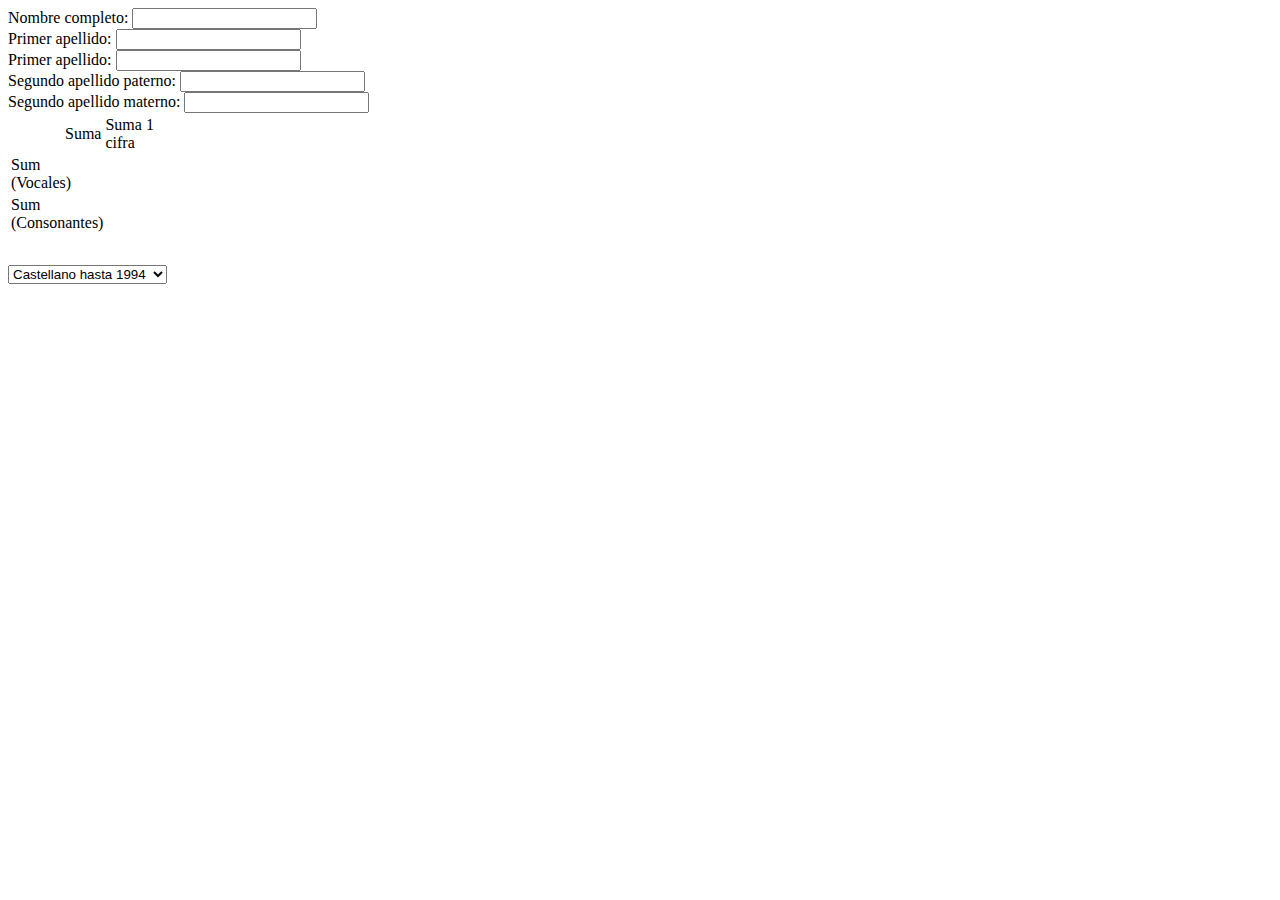
<file: Numerologia.html>
<!DOCTYPE html>
<html lang="es">

<head>
    <meta charset="UTF-8" />
    <meta http-equiv="X-UA-Compatible" content="IE=edge" />
    <meta name="viewport" content="width=device-width, initial-scale=1.0" />
    <link rel="stylesheet" href="https://cdnjs.cloudflare.com/ajax/libs/bootstrap/5.2.3/css/bootstrap.min.css"
        integrity="sha512-SbiR/eusphKoMVVXysTKG/7VseWii+Y3FdHrt0EpKgpToZeemhqHeZeLWLhJutz/2ut2Vw1uQEj2MbRF+TVBUA=="
        crossorigin="anonymous" referrerpolicy="no-referrer" />

    <script src="https://cdnjs.cloudflare.com/ajax/libs/bootstrap/5.2.3/js/bootstrap.min.js"
        integrity="sha512-1/RvZTcCDEUjY/CypiMz+iqqtaoQfAITmNSJY17Myp4Ms5mdxPS5UV7iOfdZoxcGhzFbOm6sntTKJppjvuhg4g=="
        crossorigin="anonymous" referrerpolicy="no-referrer"></script>


    <title>Arbol de la vida</title>
    <style>
        .input-group-text {
            min-width: 220px;
        }

        .recuadro {
            max-width: 50px;
            border-width: thin;
        }

        .esmerilado {
            box-shadow: 0 0 1rem 0 rgba(0, 0, 0, 0.5);
            border-radius: 15px;
            background-color: rgba(255, 255, 255, 0.15);
            backdrop-filter: blur(10px);
            padding: 20px;
        }

        .letra {

            text-align: center;
            vertical-align: middle;
            line-height: 40px;
            display: inline-block;
            width: 40px;
            height: 40px;
            margin: 6px;
            background-color: #a39999;
            margin-top: 30px;

        }

        .nombre {

            text-align: center;
            vertical-align: middle;
            line-height: 40px;
            display: inline-block;

            height: 40px;
            margin: 6px;

            margin-top: 30px;

        }

        .numero {

            text-align: center;
            vertical-align: middle;
            line-height: 4px;
            display: inline-block;
            width: 40px;

            margin: 6px;

        }

        .container-md {
            margin-top: 20px;
        }

        .col {
            text-align: justify;
        }

        .titulo {
            position: absolute;
            left: 700px;
            top: 650px;
            color: antiquewhite;
        }
    </style>
</head>

<body>
    <div class="container">
        <div class="titulo">
            <h3 style="color: red" id="muestraError">&nbsp;</h3>
        </div>


        <div class="row">

            <div class="col-lg-5 col-md-12 mt-2
            ">
                <div>
                    <form>
                        <div class="input-group ">
                            <span class="input-group-text bg-warning">Nombre completo:</span>
                            <input type="text" class="form-control inputletra" name="nombre">
                        </div>
                        <div class="input-group ">
                            <span class="input-group-text bg-warning">Primer apellido:</span>
                            <input type="text" class="form-control inputletra" name="apellido" />

                        </div>
                        <div class="input-group ">
                            <span class="input-group-text bg-warning">Primer apellido:</span>
                            <input type="text" class="form-control inputletra" name="apellido2" />

                        </div>

                        <div class="input-group ">
                            <span class="input-group-text bg-warning">Segundo apellido paterno:</span>
                            <input type="text" class="form-control inputletra" name="apellido2P" />
                        </div>
                        <div class="input-group ">
                            <span class="input-group-text bg-warning">Segundo apellido materno:</span>
                            <input type="text" class="form-control inputletra" name="apellido2M" />
                        </div>
                    </form>
                </div>
            </div>
            <div class="col-lg-2 col-md-12"></div>
            <div class="col-lg-5 col-md-12  mt-2">
                <div class="row">
                    <table>
                        <tr>
                            <td></td>
                            <td class="bg-warning recuadro">Suma</td>
                            <td class="bg-warning recuadro">Suma 1 cifra</td>
                        </tr>
                        <tr>
                            <td class="bg-warning recuadro">Sum (Vocales)</td>
                            <td class="recuadro" id="v"></td>
                            <td class="recuadro" id="v1"></td>
                        </tr>
                        <tr>
                            <td class="bg-warning recuadro">Sum (Consonantes)</td>
                            <td class="recuadro" id="c"></td>
                            <td class="recuadro" id="c1"></td>
                        </tr>
                    </table>
                </div>
                <div class="row" style="margin-top: 30px;    width: 250px;">
                    <select id="alfabeto" class="form-select">
                        <!-- style="width: 200px" -->
                        <option value="Castellano94" selected>Castellano hasta 1994</option>
                        <option value="Castellano95">Castellano desde 1995</option>
                        <option value="internacional">Alfabeto internacional</option>
                        <option value="italiano">Alfabeto Italiano</option>
                        <option value="portugues">Alfabeto Portugués</option>
                        <option value="aleman">Alfabeto alemán</option>
                    </select>

                </div>
            </div>
        </div>




        <div class="row">
            <div class="col-lg-3 col-md-3 col-sd-12">
                <div id="margen1" class="row row-cols-auto">

                </div>
                <div id="margen2" class="row row-cols-auto">

                </div>
                <div id="margen3" class="row row-cols-auto">

                </div>
                <div id="margen4" class="row row-cols-auto">

                </div>
                <div id="margen5" class="row row-cols-auto">
                </div>
            </div>

            <div class="col-lg-9 col-md-9 col-sd-12">
                <div id="linea1" class="row row-cols-auto">

                </div>
                <div id="linea2" class="row row-cols-auto">

                </div>
                <div id="linea3" class="row row-cols-auto">

                </div>
                <div id="linea4" class="row row-cols-auto">

                </div>
                <div id="linea5" class="row row-cols-auto">
                </div>
            </div>
        </div>
    </div>

    <script>
        const fileSuelto = true;
        const color1 = "#15fad9";
        const color2 = "#ff1aff";
        const color3 = "#ffb900";
        const colorKarmaTriplicado = "red";
        let auxcolorpormodificaciones = color1;
        const colorfosforito = "#15fad9";
        const puntosRadio = 20;

        let v_alfabeto = "Castellano94";
        let v_nombre = '';
        let v_apellido1 = '';
        let v_apellido2 = '';
        let v_apellido2P = '';
        let v_apellido2M = '';
        let numero1 = [];
        let numero2 = [];
        let tr;
        let v_mes;
        let v_año;
        let muestraError = "";
        let v_caminodevida = 0;



        const alfabeto = [
            ["A", 1, 1],
            ["B", 2, 2],
            ["C", 3, 3],
            ["CH", 4, 4],
            ["D", 5, 5],
            ["E", 6, 6],
            ["F", 7, 7],
            ["G", 8, 8],
            ["H", 9, 9],
            ["I", 1, 10],
            ["J", 2, 20],
            ["K", 3, 30],
            ["L", 4, 40],
            ["LL", 5, 50],
            ["M", 6, 60],
            ["N", 7, 70],
            ["Ñ", 8, 80],
            ["O", 9, 90],
            ["P", 1, 100],
            ["Q", 2, 200],
            ["R", 3, 300],
            ["S", 4, 400],
            ["T", 5, 500],
            ["U", 6, 600],
            ["V", 7, 700],
            ["W", 8, 800],
            ["X", 9, 900],
            ["Y", 1, 1000],
            ["Z", 2, 2000],
            [" ", 0, 0],
        ];
        const Castellano95 = [
            ["A", 1, 1],
            ["B", 2, 2],
            ["C", 3, 3],
            ["D", 4, 4],
            ["E", 5, 5],
            ["F", 6, 6],
            ["G", 7, 7],
            ["H", 8, 8],
            ["I", 9, 9],
            ["J", 1, 10],
            ["K", 2, 20],
            ["L", 3, 30],
            ["M", 4, 40],
            ["N", 5, 50],
            ["Ñ", 6, 60],
            ["O", 7, 70],
            ["P", 8, 80],
            ["Q", 9, 90],
            ["R", 1, 100],
            ["S", 2, 200],
            ["T", 3, 300],
            ["U", 4, 400],
            ["V", 5, 500],
            ["W", 6, 600],
            ["X", 7, 700],
            ["Y", 8, 800],
            ["Z", 9, 900],
            [" ", 0, 0],
        ];
        const internacional = [
            ["A", 1, 1],
            ["B", 2, 2],
            ["C", 3, 3],
            ["D", 4, 4],
            ["E", 5, 5],
            ["F", 6, 6],
            ["G", 7, 7],
            ["H", 8, 8],
            ["I", 9, 9],
            ["J", 1, 10],
            ["K", 2, 20],
            ["L", 3, 30],
            ["M", 4, 40],
            ["N", 5, 50],

            ["O", 6, 60],
            ["P", 7, 70],
            ["Q", 8, 80],
            ["R", 9, 90],
            ["S", 1, 100],
            ["T", 2, 200],
            ["U", 3, 300],
            ["V", 4, 400],
            ["W", 5, 500],
            ["X", 6, 600],
            ["Y", 7, 700],
            ["Z", 8, 800],
            [" ", 0, 0],
        ];
        const italiano = [
            ["A", 1, 1],
            ["B", 2, 2],
            ["C", 3, 3],
            ["D", 4, 4],
            ["E", 5, 5],
            ["F", 6, 6],
            ["G", 7, 7],
            ["H", 9, 9],
            ["I", 8, 8],
            ["L", 1, 10],
            ["M", 2, 20],
            ["N", 3, 30],
            ["O", 4, 40],
            ["P", 5, 50],
            ["Q", 6, 60],
            ["R", 7, 70],
            ["S", 8, 80],
            ["T", 9, 90],
            ["U", 1, 100],
            ["V", 2, 200],
            ["Z", 3, 300],
            [" ", 0, 0],
        ];
        const portugues = [
            ["A", 1, 1],
            ["B", 2, 2],
            ["C", 3, 3],
            ["D", 4, 4],
            ["E", 5, 5],
            ["F", 6, 6],
            ["G", 7, 7],
            ["H", 8, 8],
            ["I", 9, 9],
            ["J", 1, 10],
            ["K", 2, 20],
            ["L", 3, 30],
            ["M", 4, 40],
            ["N", 5, 50],
            ["O", 6, 60],
            ["P", 7, 70],
            ["Q", 8, 80],
            ["R", 9, 90],
            ["S", 1, 100],
            ["T", 2, 200],
            ["U", 3, 300],
            ["V", 4, 400],
            ["X", 5, 500],
            ["Y", 6, 600],
            ["Z", 7, 700],
            [" ", 0, 0],
        ];
        const aleman = [
            ["A", 1, 1],
            ["B", 2, 2],
            ["C", 3, 3],
            ["D", 4, 4],
            ["E", 5, 5],
            ["F", 6, 6],
            ["G", 7, 7],
            ["H", 8, 8],
            ["I", 9, 9],
            ["J", 1, 10],
            ["K", 2, 20],
            ["L", 3, 30],
            ["M", 4, 40],
            ["N", 5, 50],
            ["O", 6, 60],
            ["P", 7, 70],
            ["Q", 8, 80],
            ["R", 9, 90],
            ["S", 1, 100],
            ["T", 2, 200],
            ["U", 3, 300],
            ["V", 4, 400],
            ["W", 5, 500],
            ["X", 6, 600],
            ["Z", 7, 700],
            [" ", 0, 0],
        ];
        function reduccionA9(que) {
            if (que > 22) {
                muestraError =
                    "error de interpretacioon en los calculos, por favor avise al administrador";
                return;
            }
            if (que <= 9) return null;
            if (que == 19) return 10;
            let unidades = que % 10;
            let decenas = Math.trunc(que / 10) % 10;
            return unidades + decenas;
        }

        function reduccionA22(que) {
            if (que <= 22) return parseInt(que);
            let unidades = que % 10;
            let decenas = Math.trunc(que / 10) % 10;
            let centenas = Math.trunc(que / 100) % 10;
            let miles = Math.trunc(que / 1000) % 10;
            let decenamiles = Math.trunc(que / 10000) % 10;
            let centenamiles = Math.trunc(que / 100000) % 10;
            let millones = Math.trunc(que / 1000000) % 10;
            return parseInt(
                reduccionA22(
                    unidades +
                    decenas +
                    centenas +
                    miles +
                    decenamiles +
                    centenamiles +
                    millones
                )
            );
        }

        function reduccionA0(que) {
            let unidades = que % 10;
            let decenas = Math.trunc(que / 10) % 10;
            let centenas = Math.trunc(que / 100) % 10;
            let miles = Math.trunc(que / 1000) % 10;

            return parseInt(unidades + decenas + centenas + miles);
        }

        function desglosar(que, donde) {
            //que las letras esten en el alfabeto
            que = que.toUpperCase().trim();
            que = eliminarDiacriticos(que);
            let sumaNormal = 0,
                sumaOculta = 0;
            let letra;

            switch (v_alfabeto) {
                case "Castellano94":
                    alfabetoElegido = alfabeto;
                    break;
                case "internacional":
                    alfabetoElegido = internacional;
                    que = quitarLetrsaNoEsten(que, alfabetoElegido);
                    break;
                case "Castellano95":
                    alfabetoElegido = Castellano95;
                    break;
                case "italiano":
                    alfabetoElegido = italiano;
                    que = quitarLetrsaNoEsten(que, alfabetoElegido);
                    break;
                case "portugues":
                    alfabetoElegido = portugues;
                    que = quitarLetrsaNoEsten(que, alfabetoElegido);
                    break;
                case "aleman":
                    alfabetoElegido = aleman;
                    que = quitarLetrsaNoEsten(que, alfabetoElegido);
                    break;
                default:
                    alfabetoElegido = alfabeto;
                    que = quitarLetrsaNoEsten(que, alfabetoElegido);
            }
            for (let t = 0; t < que.length; t++) {
                letra = que[t];
                if (v_alfabeto == "Castellano94") {
                    if (letra == "C" && t < que.length - 1 && que[t + 1] == "H") {
                        letra = "CH";
                        t++;
                    }
                    if (letra == "L" && t < que.length - 1 && que[t + 1] == "L") {
                        letra = "LL";
                        t++;
                    }
                }
                let puntero = 0;
                try {
                    while (alfabetoElegido[puntero][0] != letra) {
                        puntero++;
                    }
                } catch {
                    muestraError = "la letra " + letra + " no está en el diccionario";
                    return;
                }
                /* if (que == "SANCHEZ") {
                  console.log(
                    letra,
                    "valor: " + alfabetoElegido[puntero][1],
                    sumaNormal + alfabetoElegido[puntero][1]
                  );
                  
                }*/
                if (donde >= 1 && donde <= 5) {
                    mostrarNombreLetraPorLetra(donde, letra, alfabetoElegido[puntero][1], alfabetoElegido[puntero][2]);
                }
                numero1.push(alfabetoElegido[puntero][1]);
                numero2.push(alfabetoElegido[puntero][2]);
                sumaNormal = sumaNormal + alfabetoElegido[puntero][1];
                sumaOculta = sumaOculta + alfabetoElegido[puntero][2];
            }
            if (donde >= 1 && donde <= 5) {
                mostrarNombreEntero(donde, que, reduccionA0(reduccionA22(sumaNormal)) + '&nbsp;' + '&nbsp;' + '&nbsp;' + '&nbsp;' + '&nbsp;' + '&nbsp;' + '&nbsp;' + '&nbsp;' + '&nbsp;' + '&nbsp;' + sumaNormal, reduccionA0(reduccionA22(sumaOculta)) + '&nbsp;' + '&nbsp;' + '&nbsp;' + '&nbsp;' + '&nbsp;' + '&nbsp;' + '&nbsp;' + '&nbsp;' + '&nbsp;' + '&nbsp;' + sumaOculta);
            }

            //console.log(v_alfabeto, que, sumaNormal);
            //console.log('filtrado: ', que);
            return [que, sumaNormal, sumaOculta];
        }
        function sumavocales(que) {
            //alfabetoElegido es ahora unn array global que lo llené al llamar a desglosa()
            que = que.toUpperCase();
            que = eliminarDiacriticos(que);

            let sumaNormal = 0;
            let letra;
            for (let t = 0; t < que.length; t++) {
                letra = que[t];
                if (["A", "E", "I", "O", "U"].includes(letra)) {
                    let puntero = 0;

                    while (alfabetoElegido[puntero][0] != letra) {
                        puntero++;
                    }
                    sumaNormal = sumaNormal + alfabetoElegido[puntero][1];
                }
            }

            return sumaNormal;
        }
        function quitarLetrsaNoEsten(que, alfabetoElegido) {
            const texto = [...que];
            var result = "";
            let flag;
            texto.forEach((letra) => {
                flag = true;
                for (const item of alfabetoElegido) {
                    if (item[0] === letra) {
                        result = result + letra;
                        flag = false;
                        break;
                    }
                }
                if (flag) {
                    alert(
                        "Se quitó la letra " + letra + " porque no está en el diccionario"
                    );
                }
            });

            return result;
        }

        function eliminarDiacriticos(texto) {
            return texto
                .normalize("NFD")
                .replace(
                    /([^n\u0300-\u036f]|n(?!\u0303(?![\u0300-\u036f])))[\u0300-\u036f]+/gi,
                    "$1"
                )
                .normalize()
                .replace(/[^[A-ZÑ ]]*/g, "")
                .replace(/[[]*/g, "");
        }



        const muestraErrorDiv = document.getElementById("muestraError");
        let alfabetoElegido = [];


        var inputletra = document.getElementsByClassName("inputletra");
        for (let t = 0; t < inputletra.length; t++) {

            inputletra[t].onchange = function (e) {
                //console.log(this.name, this.value);
                if (this.name == "nombre") {
                    limpiarLineas(1);
                    v_nombre = desglosar(this.value, 1)[0];
                    this.value = v_nombre;
                }
                if (this.name == "apellido") {
                    limpiarLineas(2);

                    v_apellido1 = desglosar(this.value, 2)[0];
                    this.value = v_apellido1;
                }

                if (this.name == "apellido2") {
                    limpiarLineas(3);

                    v_apellido2 = desglosar(this.value, 3)[0];
                    this.value = v_apellido2;
                }
                if (this.name == "apellido2P") {
                    limpiarLineas(4);

                    apellido2P = desglosar(this.value, 4)[0];
                    this.value = apellido2P;
                }
                if (this.name == "apellido2M") {
                    limpiarLineas(5);

                    apellido2M = desglosar(this.value, 5)[0];
                    this.value = apellido2M;
                }
                let sumvocales = sumavocales(v_nombre) + sumavocales(v_apellido1) + sumavocales(v_apellido2);



                //console.log(sumavocales(v_nombre), sumavocales(v_apellido1), sumavocales(v_apellido2), sumavocales(v_nombre) + sumavocales(v_apellido1) + sumavocales(v_apellido2));

                let consonantes =
                    desglosar(v_nombre)[1] +
                    desglosar(v_apellido1)[1] +
                    desglosar(v_apellido2)[1] -
                    sumvocales;
                document.getElementById("v").innerHTML = sumvocales;
                document.getElementById("c").innerHTML = consonantes;
                document.getElementById("v1").innerHTML = reduccionA22(sumvocales);
                document.getElementById("c1").innerHTML =

                    " " + reduccionA22(consonantes) + " / " + reduccionA0(reduccionA22(consonantes));


                ;




            };
        }


        const miSelect = document.getElementById("alfabeto");
        miSelect.addEventListener("change", function () {
            v_alfabeto = miSelect.value;
            //console.log(v_alfabeto);



            inputletra[0].value = v_nombre;
            inputletra[1].value = v_apellido1;
            inputletra[2].value = v_apellido2;
            inputletra[3].value = v_apellido2P;
            inputletra[4].value = v_apellido2M;

            muestraErrorDiv.innerHTML = muestraError;
            for (var t = 1; t <= 5; t++) {
                limpiarLineas(t);
            }

        });
        function mostrarNombreEntero(linea, nombre, numero1, numero2) {

            var mostrar = document.getElementById('margen' + linea);
            var new_div_col = document.createElement('div');
            new_div_col.className = "col";
            var new_div_row = document.createElement('div');
            new_div_row.className = "row";
            var new_div_row2 = document.createElement('div');
            new_div_row2.className = "row";
            var new_div_row3 = document.createElement('div');
            new_div_row3.className = "row";
            var new_span_letra = document.createElement('span');
            new_span_letra.className = "nombre";
            var new_span_numero1 = document.createElement('span');
            new_span_numero1.className = "numero";
            var new_span_numero2 = document.createElement('span');
            new_span_numero2.className = "numero";

            new_span_letra.innerHTML = nombre;
            new_span_numero1.innerHTML = numero1;
            new_span_numero2.innerHTML = numero2;

            new_div_row.appendChild(new_span_letra);
            new_div_row2.appendChild(new_span_numero1);
            new_div_row3.appendChild(new_span_numero2);
            new_div_col.appendChild(new_div_row);
            new_div_col.appendChild(new_div_row2);
            new_div_col.appendChild(new_div_row3);

            mostrar.appendChild(new_div_col);

        }
        function mostrarNombreLetraPorLetra(linea, letra, numero1, numero2) {

            var mostrar = document.getElementById('linea' + linea);
            var new_div_col = document.createElement('div');
            new_div_col.className = "col";
            var new_div_row = document.createElement('div');
            new_div_row.className = "row";
            var new_div_row2 = document.createElement('div');
            new_div_row2.className = "row";
            var new_div_row3 = document.createElement('div');
            new_div_row3.className = "row";
            var new_span_letra = document.createElement('span');
            new_span_letra.className = "letra rounded-4";
            var new_span_numero1 = document.createElement('span');
            new_span_numero1.className = "numero";
            var new_span_numero2 = document.createElement('span');
            new_span_numero2.className = "numero";

            new_span_letra.innerHTML = letra;
            new_span_numero1.innerHTML = numero1;
            new_span_numero2.innerHTML = numero2;

            new_div_row.appendChild(new_span_letra);
            new_div_row2.appendChild(new_span_numero1);
            new_div_row3.appendChild(new_span_numero2);
            new_div_col.appendChild(new_div_row);
            new_div_col.appendChild(new_div_row2);
            new_div_col.appendChild(new_div_row3);

            mostrar.appendChild(new_div_col);

        }
        function limpiarLineas(linea) {

            var contenidoEliminar0 = document.getElementById('linea' + linea);
            contenidoEliminar0.innerHTML = '';
            contenidoEliminar0 = document.getElementById('margen' + linea);
            contenidoEliminar0.innerHTML = '';
        }


    </script>
</body>

</html>
</file>
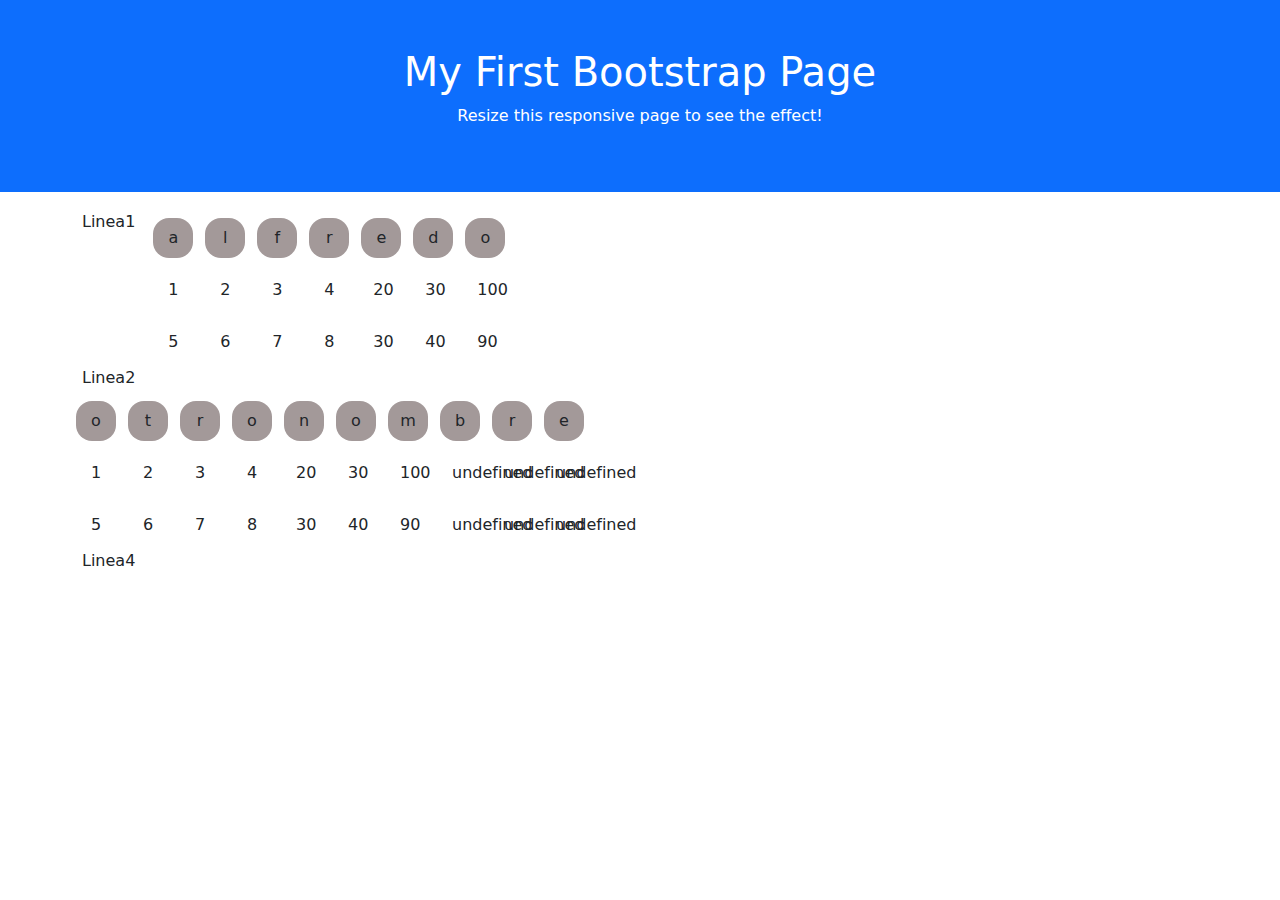
<file: prueba2.html>
<!DOCTYPE html>
<html lang="es  ">

<head>
    <meta charset="utf-8" />
    <meta name="viewport" content="width=device-width, initial-scale=1" />
    <link href="https://cdn.jsdelivr.net/npm/bootstrap@5.3.0/dist/css/bootstrap.min.css" rel="stylesheet" />

    <script src="https://cdn.jsdelivr.net/npm/bootstrap@5.3.0/dist/js/bootstrap.bundle.min.js"></script>

    <style>
        .letra {

            text-align: center;
            vertical-align: middle;
            line-height: 40px;
            display: inline-block;
            width: 40px;
            height: 40px;
            margin: 6px;
            background-color: #a39999;

        }

        .numero {

            text-align: center;
            vertical-align: middle;
            line-height: 40px;
            display: inline-block;
            width: 40px;
            height: 40px;
            margin: 6px;

        }

        .container-md {
            margin-top: 20px;
        }

        .col {
            text-align: justify;
        }
    </style>


</head>

<body>

    <div class="container-fluid p-5 bg-primary text-white text-center">
        <h1>My First Bootstrap Page</h1>
        <p>Resize this responsive page to see the effect!</p>
    </div>
    <!-- <button type="button" class="btn btn-danger" id="limpiar">Limpiar</button> -->

    <div class="container-md">

        <div id="linea0" class="row row-cols-auto">
            <h6>Linea1</h6>
        </div>
        <div id="linea1" class="row row-cols-auto">
            <h6>Linea2</h6>
        </div>
        <div id="linea2" class="row row-cols-auto">
            <h6>Linea3</h6>
        </div>
        <div id="linea3" class="row row-cols-auto">
            <h6>Linea4</h6>
        </div>

    </div>

</body>
<script>

    function mostrarNombreLetraPorLetra(linea, nombre) {

        let i;

        let numero1 = [1, 2, 3, 4, 20, 30, 100];
        let numero2 = [5, 6, 7, 8, 30, 40, 90];


        console.log(numero2[0], numero1[1]);

        if (linea == 1) {
            for (i = 0; i < nombre.length; i++) {

                var mostrar = document.getElementById('linea0');

                var new_div_col = document.createElement('div');
                new_div_col.className = "col";

                var new_div_row = document.createElement('div');
                new_div_row.className = "row";
                var new_div_row2 = document.createElement('div');
                new_div_row2.className = "row";
                var new_div_row3 = document.createElement('div');
                new_div_row3.className = "row";

                var new_span_letra = document.createElement('span');
                new_span_letra.className = "letra rounded-4";
                var new_span_numero1 = document.createElement('span');
                new_span_numero1.className = "numero";
                var new_span_numero2 = document.createElement('span');
                new_span_numero2.className = "numero";

                new_span_letra.innerHTML = nombre[i];
                new_span_numero1.innerHTML = numero1[i];
                new_span_numero2.innerHTML = numero2[i];

                new_div_row.appendChild(new_span_letra);
                new_div_row2.appendChild(new_span_numero1);
                new_div_row3.appendChild(new_span_numero2);
                new_div_col.appendChild(new_div_row);
                new_div_col.appendChild(new_div_row2);
                new_div_col.appendChild(new_div_row3);

                mostrar.appendChild(new_div_col);



            }
        }
        if (linea == 2) {
            for (i = 0; i < nombre.length; i++) {

                var mostrar = document.getElementById('linea1');

                var new_div_col = document.createElement('div');
                new_div_col.className = "col";

                var new_div_row = document.createElement('div');
                new_div_row.className = "row";
                var new_div_row2 = document.createElement('div');
                new_div_row2.className = "row";
                var new_div_row3 = document.createElement('div');
                new_div_row3.className = "row";

                var new_span_letra = document.createElement('span');
                new_span_letra.className = "letra rounded-4";
                var new_span_numero1 = document.createElement('span');
                new_span_numero1.className = "numero";
                var new_span_numero2 = document.createElement('span');
                new_span_numero2.className = "numero";

                new_span_letra.innerHTML = nombre[i];
                new_span_numero1.innerHTML = numero1[i];
                new_span_numero2.innerHTML = numero2[i];

                new_div_row.appendChild(new_span_letra);
                new_div_row2.appendChild(new_span_numero1);
                new_div_row3.appendChild(new_span_numero2);
                new_div_col.appendChild(new_div_row);
                new_div_col.appendChild(new_div_row2);
                new_div_col.appendChild(new_div_row3);

                mostrar.appendChild(new_div_col);



            }
        }
        if (linea == 3) {
            for (i = 0; i < nombre.length; i++) {

                var mostrar = document.getElementById('linea2');

                var new_div_col = document.createElement('div');
                new_div_col.className = "col";

                var new_div_row = document.createElement('div');
                new_div_row.className = "row";
                var new_div_row2 = document.createElement('div');
                new_div_row2.className = "row";
                var new_div_row3 = document.createElement('div');
                new_div_row3.className = "row";

                var new_span_letra = document.createElement('span');
                new_span_letra.className = "letra rounded-4";
                var new_span_numero1 = document.createElement('span');
                new_span_numero1.className = "numero";
                var new_span_numero2 = document.createElement('span');
                new_span_numero2.className = "numero";

                new_span_letra.innerHTML = nombre[i];
                new_span_numero1.innerHTML = numero1[i];
                new_span_numero2.innerHTML = numero2[i];

                new_div_row.appendChild(new_span_letra);
                new_div_row2.appendChild(new_span_numero1);
                new_div_row3.appendChild(new_span_numero2);
                new_div_col.appendChild(new_div_row);
                new_div_col.appendChild(new_div_row2);
                new_div_col.appendChild(new_div_row3);

                mostrar.appendChild(new_div_col);



            }
        }
        if (linea == 4) {
            for (i = 0; i < nombre.length; i++) {

                var mostrar = document.getElementById('linea3');

                var new_div_col = document.createElement('div');
                new_div_col.className = "col";

                var new_div_row = document.createElement('div');
                new_div_row.className = "row";
                var new_div_row2 = document.createElement('div');
                new_div_row2.className = "row";
                var new_div_row3 = document.createElement('div');
                new_div_row3.className = "row";

                var new_span_letra = document.createElement('span');
                new_span_letra.className = "letra rounded-4";
                var new_span_numero1 = document.createElement('span');
                new_span_numero1.className = "numero";
                var new_span_numero2 = document.createElement('span');
                new_span_numero2.className = "numero";

                new_span_letra.innerHTML = nombre[i];
                new_span_numero1.innerHTML = numero1[i];
                new_span_numero2.innerHTML = numero2[i];

                new_div_row.appendChild(new_span_letra);
                new_div_row2.appendChild(new_span_numero1);
                new_div_row3.appendChild(new_span_numero2);
                new_div_col.appendChild(new_div_row);
                new_div_col.appendChild(new_div_row2);
                new_div_col.appendChild(new_div_row3);

                mostrar.appendChild(new_div_col);



            }
        }

    }

    // const botonLimpiar = document.getElementById('limpiar');
    // botonLimpiar.onclick = function () {
    //     r = 1;
    //     limpiarLineas(r);
    // }

    function limpiarLineas(linea) {
        if (linea == 1) {

            const contenidoEliminar0 = document.getElementById('linea0');
            contenidoEliminar0.innerHTML = '';

        }
        if (linea == 2) {
            const contenidoEliminar1 = document.getElementById('linea1');
            contenidoEliminar1.innerHTML = '';

        }
        if (linea == 3) {
            const contenidoEliminar2 = document.getElementById('linea2');
            contenidoEliminar2.innerHTML = '';

        }
        if (linea == 4) {
            const contenidoEliminar3 = document.getElementById('linea3');
            contenidoEliminar3.innerHTML = '';
        }

    }
    mostrarNombreLetraPorLetra(1, "alfredo");
    mostrarNombreLetraPorLetra(3, "Juan");
    limpiarLineas(3);
    mostrarNombreLetraPorLetra(3, "otronombre");
</script>

</html>
</file>
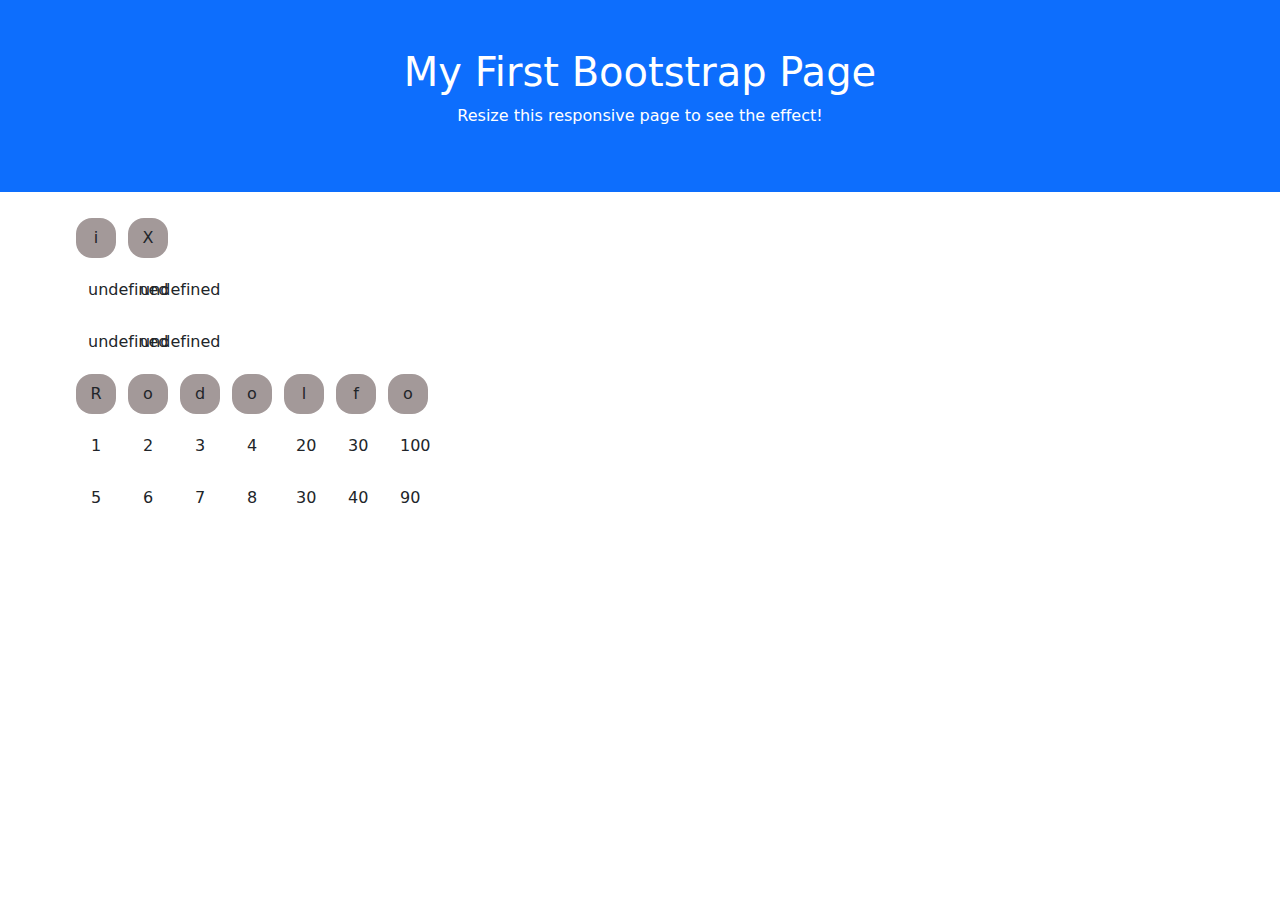
<file: prueba3.html>
<!DOCTYPE html>
<html lang="es  ">

<head>
    <meta charset="utf-8" />
    <meta name="viewport" content="width=device-width, initial-scale=1" />
    <link href="https://cdn.jsdelivr.net/npm/bootstrap@5.3.0/dist/css/bootstrap.min.css" rel="stylesheet" />

    <script src="https://cdn.jsdelivr.net/npm/bootstrap@5.3.0/dist/js/bootstrap.bundle.min.js"></script>

    <style>
        .letra {

            text-align: center;
            vertical-align: middle;
            line-height: 40px;
            display: inline-block;
            width: 40px;
            height: 40px;
            margin: 6px;
            background-color: #a39999;

        }

        .numero {

            text-align: center;
            vertical-align: middle;
            line-height: 40px;
            display: inline-block;
            width: 40px;
            height: 40px;
            margin: 6px;

        }

        .container-md {
            margin-top: 20px;
        }

        .col {
            text-align: justify;
        }
    </style>


</head>

<body>

    <div class="container-fluid p-5 bg-primary text-white text-center">
        <h1>My First Bootstrap Page</h1>
        <p>Resize this responsive page to see the effect!</p>
    </div>
    <!-- <button type="button" class="btn btn-danger" id="limpiar">Limpiar</button> -->

    <div class="container-md">

        <div class="row">

        </div>

        <div id="linea0" class="row row-cols-auto">

        </div>
        <div id="linea1" class="row row-cols-auto">

        </div>
        <div id="linea2" class="row row-cols-auto">

        </div>
        <div id="linea3" class="row row-cols-auto">

        </div>
        <div id="linea4" class="row row-cols-auto">

        </div>

    </div>

</body>
<script>
    let Vnombre = [];

    function separaNombre(nombre) {
        let i;
        Vnombre = [];
        for (i = 0; i < nombre.length; i++) {
            Vnombre[i] = nombre[i];
        }
    }


    function mostrarNombreLetraPorLetra(linea, Vnombre, numero1, numero2) {

        let i;

        console.log(Vnombre);
        console.log(numero2[0], numero1[1]);

        if (linea == 1) {
            for (i = 0; i < Vnombre.length; i++) {

                var mostrar = document.getElementById('linea0');

                var new_div_col = document.createElement('div');
                new_div_col.className = "col";

                var new_div_row = document.createElement('div');
                new_div_row.className = "row";
                var new_div_row2 = document.createElement('div');
                new_div_row2.className = "row";
                var new_div_row3 = document.createElement('div');
                new_div_row3.className = "row";

                var new_span_letra = document.createElement('span');
                new_span_letra.className = "letra rounded-4";
                var new_span_numero1 = document.createElement('span');
                new_span_numero1.className = "numero";
                var new_span_numero2 = document.createElement('span');
                new_span_numero2.className = "numero";

                new_span_letra.innerHTML = Vnombre[i];
                new_span_numero1.innerHTML = numero1[i];
                new_span_numero2.innerHTML = numero2[i];

                new_div_row.appendChild(new_span_letra);
                new_div_row2.appendChild(new_span_numero1);
                new_div_row3.appendChild(new_span_numero2);
                new_div_col.appendChild(new_div_row);
                new_div_col.appendChild(new_div_row2);
                new_div_col.appendChild(new_div_row3);

                mostrar.appendChild(new_div_col);



            }
        }
        if (linea == 2) {
            for (i = 0; i < Vnombre.length; i++) {

                var mostrar = document.getElementById('linea1');

                var new_div_col = document.createElement('div');
                new_div_col.className = "col";

                var new_div_row = document.createElement('div');
                new_div_row.className = "row";
                var new_div_row2 = document.createElement('div');
                new_div_row2.className = "row";
                var new_div_row3 = document.createElement('div');
                new_div_row3.className = "row";

                var new_span_letra = document.createElement('span');
                new_span_letra.className = "letra rounded-4";
                var new_span_numero1 = document.createElement('span');
                new_span_numero1.className = "numero";
                var new_span_numero2 = document.createElement('span');
                new_span_numero2.className = "numero";

                new_span_letra.innerHTML = Vnombre[i];
                new_span_numero1.innerHTML = numero1[i];
                new_span_numero2.innerHTML = numero2[i];

                new_div_row.appendChild(new_span_letra);
                new_div_row2.appendChild(new_span_numero1);
                new_div_row3.appendChild(new_span_numero2);
                new_div_col.appendChild(new_div_row);
                new_div_col.appendChild(new_div_row2);
                new_div_col.appendChild(new_div_row3);

                mostrar.appendChild(new_div_col);



            }
        }
        if (linea == 3) {
            for (i = 0; i < Vnombre.length; i++) {

                var mostrar = document.getElementById('linea2');

                var new_div_col = document.createElement('div');
                new_div_col.className = "col";

                var new_div_row = document.createElement('div');
                new_div_row.className = "row";
                var new_div_row2 = document.createElement('div');
                new_div_row2.className = "row";
                var new_div_row3 = document.createElement('div');
                new_div_row3.className = "row";

                var new_span_letra = document.createElement('span');
                new_span_letra.className = "letra rounded-4";
                var new_span_numero1 = document.createElement('span');
                new_span_numero1.className = "numero";
                var new_span_numero2 = document.createElement('span');
                new_span_numero2.className = "numero";

                new_span_letra.innerHTML = Vnombre[i];
                new_span_numero1.innerHTML = numero1[i];
                new_span_numero2.innerHTML = numero2[i];

                new_div_row.appendChild(new_span_letra);
                new_div_row2.appendChild(new_span_numero1);
                new_div_row3.appendChild(new_span_numero2);
                new_div_col.appendChild(new_div_row);
                new_div_col.appendChild(new_div_row2);
                new_div_col.appendChild(new_div_row3);

                mostrar.appendChild(new_div_col);



            }
        }
        if (linea == 4) {
            for (i = 0; i < Vnombre.length; i++) {

                var mostrar = document.getElementById('linea3');

                var new_div_col = document.createElement('div');
                new_div_col.className = "col";

                var new_div_row = document.createElement('div');
                new_div_row.className = "row";
                var new_div_row2 = document.createElement('div');
                new_div_row2.className = "row";
                var new_div_row3 = document.createElement('div');
                new_div_row3.className = "row";

                var new_span_letra = document.createElement('span');
                new_span_letra.className = "letra rounded-4";
                var new_span_numero1 = document.createElement('span');
                new_span_numero1.className = "numero";
                var new_span_numero2 = document.createElement('span');
                new_span_numero2.className = "numero";

                new_span_letra.innerHTML = Vnombre[i];
                new_span_numero1.innerHTML = numero1[i];
                new_span_numero2.innerHTML = numero2[i];

                new_div_row.appendChild(new_span_letra);
                new_div_row2.appendChild(new_span_numero1);
                new_div_row3.appendChild(new_span_numero2);
                new_div_col.appendChild(new_div_row);
                new_div_col.appendChild(new_div_row2);
                new_div_col.appendChild(new_div_row3);

                mostrar.appendChild(new_div_col);



            }
        }
        if (linea == 5) {
            for (i = 0; i < Vnombre.length; i++) {

                var mostrar = document.getElementById('linea4');

                var new_div_col = document.createElement('div');
                new_div_col.className = "col";

                var new_div_row = document.createElement('div');
                new_div_row.className = "row";
                var new_div_row2 = document.createElement('div');
                new_div_row2.className = "row";
                var new_div_row3 = document.createElement('div');
                new_div_row3.className = "row";

                var new_span_letra = document.createElement('span');
                new_span_letra.className = "letra rounded-4";
                var new_span_numero1 = document.createElement('span');
                new_span_numero1.className = "numero";
                var new_span_numero2 = document.createElement('span');
                new_span_numero2.className = "numero";

                new_span_letra.innerHTML = Vnombre[i];
                new_span_numero1.innerHTML = numero1[i];
                new_span_numero2.innerHTML = numero2[i];

                new_div_row.appendChild(new_span_letra);
                new_div_row2.appendChild(new_span_numero1);
                new_div_row3.appendChild(new_span_numero2);
                new_div_col.appendChild(new_div_row);
                new_div_col.appendChild(new_div_row2);
                new_div_col.appendChild(new_div_row3);

                mostrar.appendChild(new_div_col);



            }
        }
    }

    function limpiarLineas(linea) {
        switch (linea) {
            case 1:
                const contenidoEliminar0 = document.getElementById('linea0');
                contenidoEliminar0.innerHTML = '';
                break;

            case 2:
                const contenidoEliminar1 = document.getElementById('linea1');
                contenidoEliminar1.innerHTML = '';
                break;

            case 3:
                const contenidoEliminar2 = document.getElementById('linea2');
                contenidoEliminar2.innerHTML = '';
                break;

            case 4:
                const contenidoEliminar3 = document.getElementById('linea3');
                contenidoEliminar3.innerHTML = '';
                break;

            case 5:
                const contenidoEliminar4 = document.getElementById('linea4');
                contenidoEliminar4.innerHTML = '';
                break;
        }

    }


    mostrarNombreLetraPorLetra(1, "X", 12, 34);
    mostrarNombreLetraPorLetra(1, "X", 12, 34);
    mostrarNombreLetraPorLetra(1, "X", 12, 34);
    limpiarLineas(1);
    mostrarNombreLetraPorLetra(1, "i", 12, 34);
    mostrarNombreLetraPorLetra(1, "X", 12, 34);
    separaNombre("Rodolfo");
    mostrarNombreLetraPorLetra(3, Vnombre, [1, 2, 3, 4, 20, 30, 100, 999, 9999, 345], [5, 6, 7, 8, 30, 40, 90, 1001, 120, 12345]);

</script>

</html>
</file>
